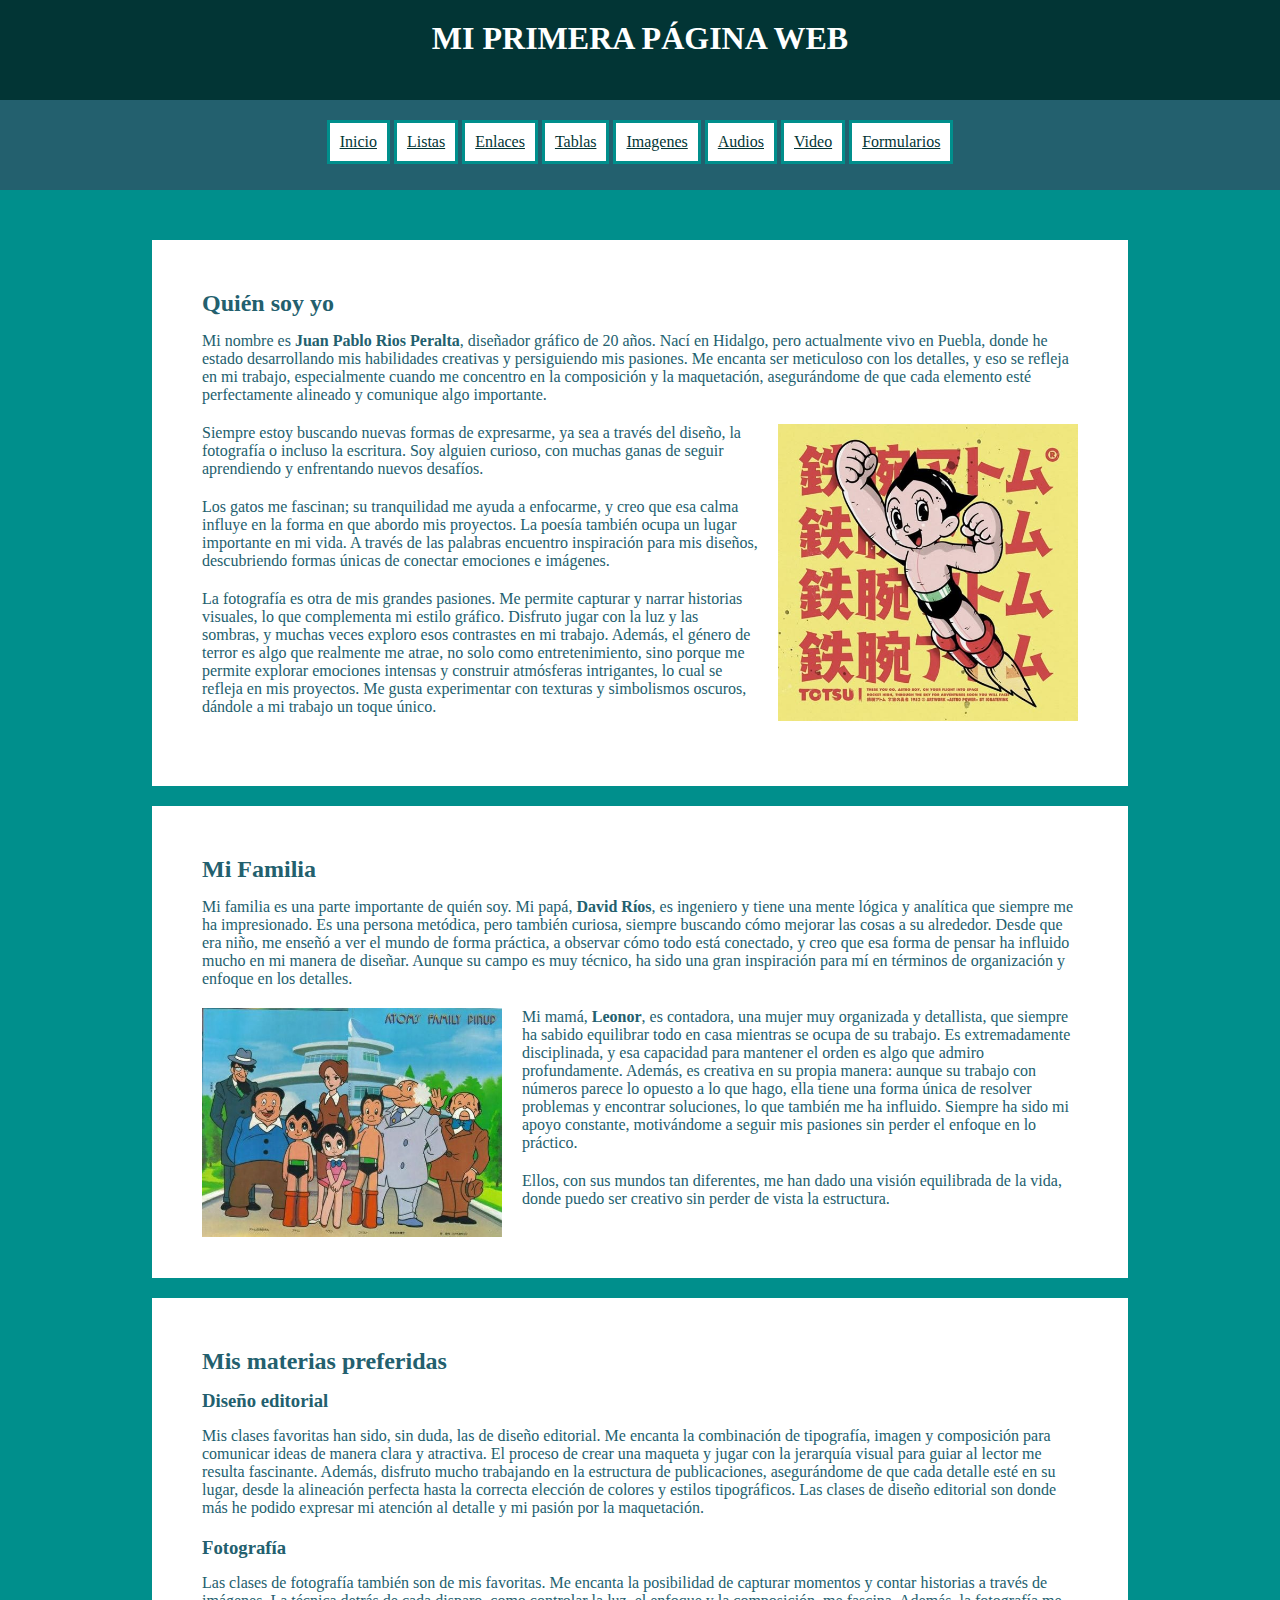
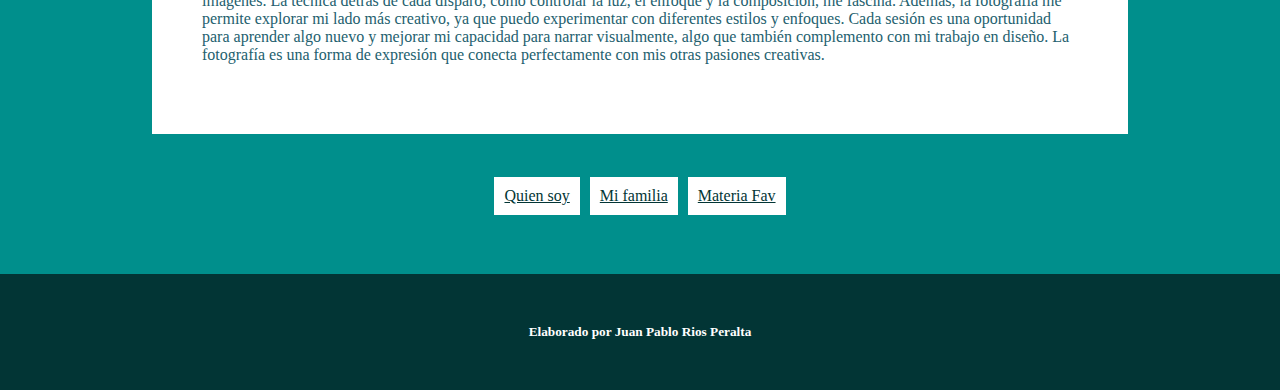
<file: index.html>
<html>
    <head>
        <title>Juan Pablo Rios Peralta UWU</title>
        <style type="text/css">
            * {
                padding: 0px;
                margin: 0px;
                box-sizing: border-box;
            }
            
            header, nav, main, footer {
                width: 100%;
                padding: 20px;
                margin-left: auto;
                margin-right: auto;
                font-family: "Sarabun";
            }
            
            header {
                height: 100px;
                background-color: #023535; /* Color oscuro */
                color: #ffffff /* Color claro para contraste */
            }
            
            nav {
                height: 90px;
                background-color: #23606E; /* Color principal */
                color: #023535;
                padding-bottom: 40px;
            }

            main {
                height: auto;
                padding: 30px;
                background-color: #008F8C; /* Color intermedio */
            }

            footer {
                width: 100%;
                height: auto;
                background-color: #023535; /* Color oscuro */
                color: #FFFFFF;
                padding: 50px;
            }

            section {
                width: 80%;
                background-color: #FFFFFF; /* Color claro */
                margin-bottom: 20px;
                margin-top: 20px;
                margin-left: auto;
                margin-right: auto;
                padding: 50px;
                height: auto; 
                color: #23606E;
            }
            
            header, nav, main, footer {
                width: 100%;
            }
                 
            h2, p, h3 {
                margin-bottom: 15px;
            }

            h1, h5 {
                text-align: center;
            }

            ul {
                list-style-type: none;
                text-align: center;
            }

            li {
                background-color: #FFFFFF; /* Fondo claro */
                color: #023535; /* Texto oscuro */
                margin-bottom: 10px;
                padding: 10px;
                text-align: center;
                border-width: 3px;
                border-color: #008F8C; /* Color para borde */
                border-style: solid;
                display: inline-block;
            }

            section a {
                color: #023535; /* Enlaces oscuros */
                font-weight: bold;
            }

            section a:visited {
                color: #008F8C; /* Color de enlace visitado */
            }

            section a:hover {
                color: #FFFFFF; /* Color al pasar el mouse */
            }

            nav ul li a {
                color: #023535; /* Enlaces de navegación */
            }

            nav ul li:hover {
                background-color: #015958; /* Fondo al pasar el mouse */
                color: #FFFFFF; /* Texto claro al pasar el mouse */
                 border-color: aliceblue;
            }

            nav ul li a:hover {
                color: #ffffff; /* Enlaces al pasar el mouse */
                font-weight: bold;
            }

            p {
                margin-bottom: 20px;
            }

            main nav {
                width: 600px;
                background-color: transparent;
            }
            
            
            #astro{
                width: 300px;
                float: right;
                margin-left: 20px; 
            }
            
            
            
            #familia{
                width: 300px;
                float: left;
                margin-right: 20px
            }
            
        </style>
    </head>
    <body>
        <header>
            <h1>MI PRIMERA PÁGINA WEB</h1>
        </header>
        <nav>
            <ul>
            <li><a href="../index.html">Inicio</a></li>
            <li><a href="../HTML/listas.html">Listas</a></li>
            <li><a href="../HTML/enlaces.html">Enlaces</a></li>
            <li><a href="../HTML/tablas.html">Tablas</a></li>
            <li><a href="../HTML/imagenes.html">Imagenes</a></li>
            <li><a href="../HTML/audios.html">Audios</a></li>
            <li><a href="../HTML/videos.html">Video</a></li>
            <li><a href="../HTML/formularios.html">Formularios</a></li>
            </ul>
        </nav>
        <main>
            <section>
                <h2 id="ll">Quién soy yo</h2>
                <p>
                    Mi nombre es <b>Juan Pablo Rios Peralta</b>, diseñador gráfico de 20 años. Nací en Hidalgo, pero actualmente vivo en Puebla, donde he estado desarrollando mis habilidades creativas y persiguiendo mis pasiones. Me encanta ser meticuloso con los detalles, y eso se refleja en mi trabajo, especialmente cuando me concentro en la composición y la maquetación, asegurándome de que cada elemento esté perfectamente alineado y comunique algo importante.
                </p>
                <img id="astro" src="imagenes/astro.jpg" alt="astro">
                <p>
                    Siempre estoy buscando nuevas formas de expresarme, ya sea a través del diseño, la fotografía o incluso la escritura. Soy alguien curioso, con muchas ganas de seguir aprendiendo y enfrentando nuevos desafíos.
                </p>
                <p>
                    Los gatos me fascinan; su tranquilidad me ayuda a enfocarme, y creo que esa calma influye en la forma en que abordo mis proyectos. La poesía también ocupa un lugar importante en mi vida. A través de las palabras encuentro inspiración para mis diseños, descubriendo formas únicas de conectar emociones e imágenes.
                </p>
                <p>
                    La fotografía es otra de mis grandes pasiones. Me permite capturar y narrar historias visuales, lo que complementa mi estilo gráfico. Disfruto jugar con la luz y las sombras, y muchas veces exploro esos contrastes en mi trabajo. Además, el género de terror es algo que realmente me atrae, no solo como entretenimiento, sino porque me permite explorar emociones intensas y construir atmósferas intrigantes, lo cual se refleja en mis proyectos. Me gusta experimentar con texturas y simbolismos oscuros, dándole a mi trabajo un toque único.
                </p>
            </section>
            <section>
                <h2 id="ll2">Mi Familia</h2>
                <p>
                    Mi familia es una parte importante de quién soy. Mi papá, <b>David Ríos</b>, es ingeniero y tiene una mente lógica y analítica que siempre me ha impresionado. Es una persona metódica, pero también curiosa, siempre buscando cómo mejorar las cosas a su alrededor. Desde que era niño, me enseñó a ver el mundo de forma práctica, a observar cómo todo está conectado, y creo que esa forma de pensar ha influido mucho en mi manera de diseñar. Aunque su campo es muy técnico, ha sido una gran inspiración para mí en términos de organización y enfoque en los detalles.
                </p>
                <img id="familia"src="../imagenes/familia.jpg" alt="familia">
                <p>
                    Mi mamá, <b>Leonor</b>, es contadora, una mujer muy organizada y detallista, que siempre ha sabido equilibrar todo en casa mientras se ocupa de su trabajo. Es extremadamente disciplinada, y esa capacidad para mantener el orden es algo que admiro profundamente. Además, es creativa en su propia manera: aunque su trabajo con números parece lo opuesto a lo que hago, ella tiene una forma única de resolver problemas y encontrar soluciones, lo que también me ha influido. Siempre ha sido mi apoyo constante, motivándome a seguir mis pasiones sin perder el enfoque en lo práctico.
                </p>
                
                <p>
                    Ellos, con sus mundos tan diferentes, me han dado una visión equilibrada de la vida, donde puedo ser creativo sin perder de vista la estructura.
                </p>
                
            </section>
            <section>
                <h2 id="ll3">Mis materias preferidas</h2>
                <h3>Diseño editorial</h3>
                <p>
                    Mis clases favoritas han sido, sin duda, las de diseño editorial. Me encanta la combinación de tipografía, imagen y composición para comunicar ideas de manera clara y atractiva. El proceso de crear una maqueta y jugar con la jerarquía visual para guiar al lector me resulta fascinante. Además, disfruto mucho trabajando en la estructura de publicaciones, asegurándome de que cada detalle esté en su lugar, desde la alineación perfecta hasta la correcta elección de colores y estilos tipográficos. Las clases de diseño editorial son donde más he podido expresar mi atención al detalle y mi pasión por la maquetación.
                </p>
                <h3>Fotografía</h3>
                <p>
                    Las clases de fotografía también son de mis favoritas. Me encanta la posibilidad de capturar momentos y contar historias a través de imágenes. La técnica detrás de cada disparo, como controlar la luz, el enfoque y la composición, me fascina. Además, la fotografía me permite explorar mi lado más creativo, ya que puedo experimentar con diferentes estilos y enfoques. Cada sesión es una oportunidad para aprender algo nuevo y mejorar mi capacidad para narrar visualmente, algo que también complemento con mi trabajo en diseño. La fotografía es una forma de expresión que conecta perfectamente con mis otras pasiones creativas.
                </p>
            </section>
            <nav>
                <ul>
                    <li><a href="#ll">Quien soy</a></li>
                    <li><a href="#ll2">Mi familia</a></li>
                    <li><a href="#ll3">Materia Fav</a></li>
                </ul>
            </nav>
        </main>
        <footer>
            <h5>Elaborado por Juan Pablo Rios Peralta</h5>
        </footer>
    </body>
</html>
</file>
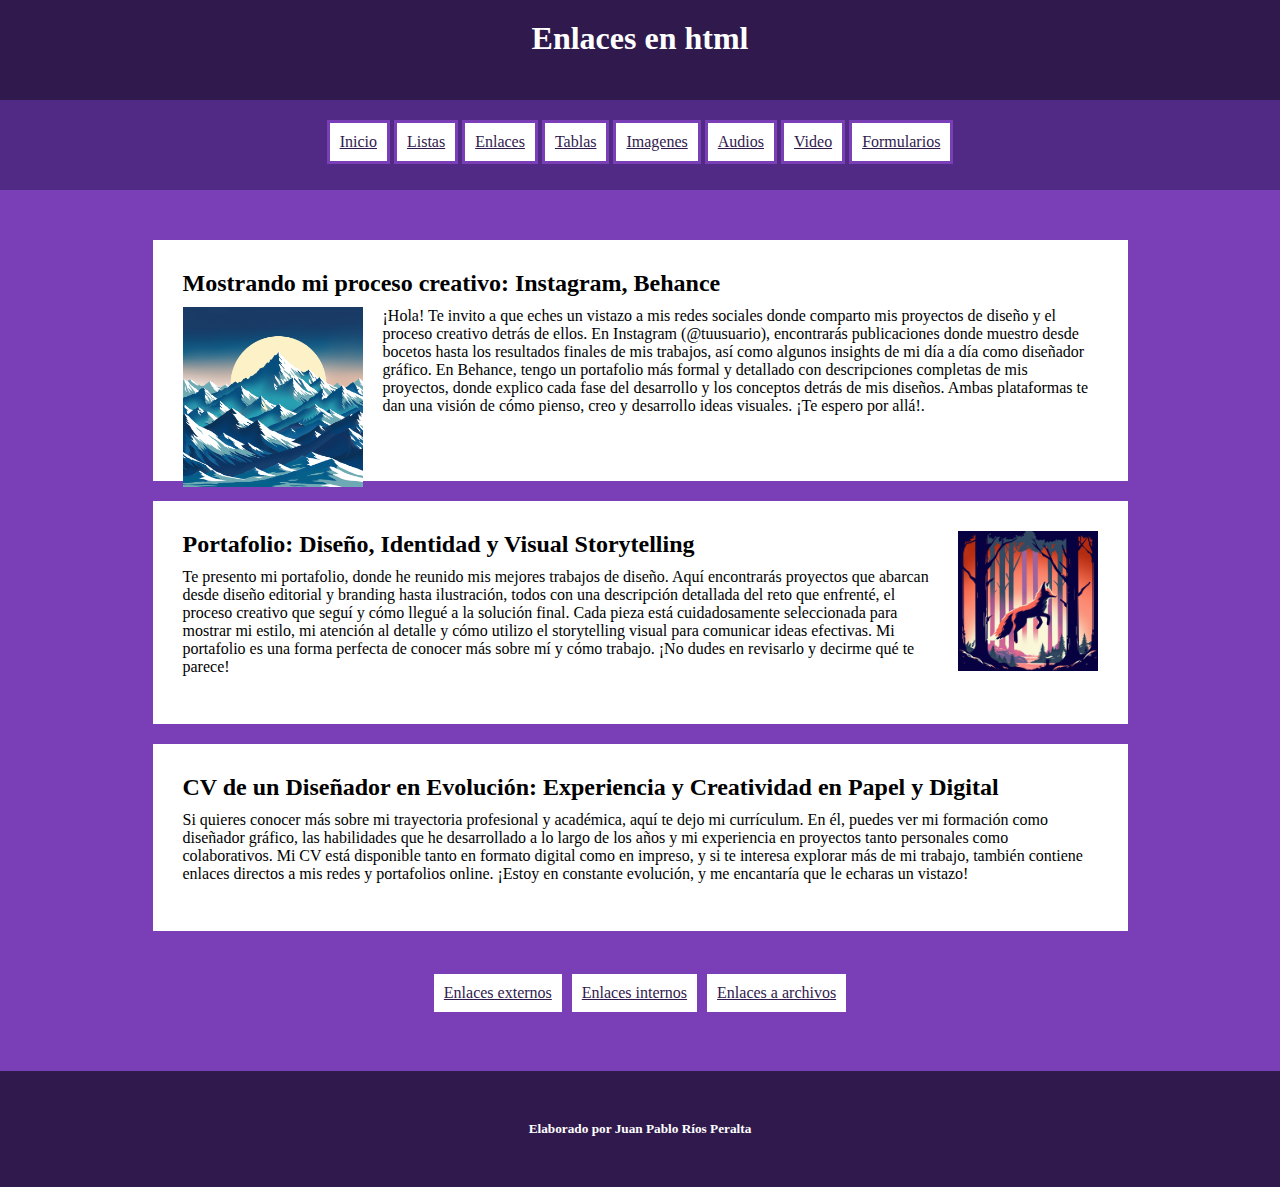
<file: HTML/enlaces.html>
<html>
    <head>
        <title>Enlaces en html</title>
        <style type="text/css">
            *{
                padding: 0px;
                margin: 0px;
            }
            
            
             header, nav, main, footer { 
                padding: 20px;
                margin-left: auto;
                margin-right: auto;
                font-family: "Sarabun";
            }

            header {
                height: 60px;
                background-color: #301A4D; /* Verde oscuro */
                color: #FFFFFF; /* Verde suave */
            }

            nav {
                background-color: #502A85; /* Verde claro */
                height: 30px;
                color: #FFFFFF; /* Verde grisáceo */
                padding-bottom: 40px;
            }

            main {
                background-color: #7A3EB7; /* Verde medio */
                height: auto;
                padding: 30px;
            }

            footer {
                height: auto;
                background-color: #301A4D; /* Verde oscuro */
                color: #FFFFFF; /* Verde suave */
                padding: 50px;
                text-align: center;
            }

            section {
                width: 75%;
                background-color: #FFFFFF; /* Verde claro */
                margin-bottom: 20px;
                margin-top: 20px;
                margin-left: auto;
                margin-right: auto;
                padding: 30px;
            }

            li {
                padding-left: 10px;
            }

            h2 {
                margin-bottom: 10px;
            }

            header, h6 {
                text-align: center;
            }

            dt, dd {
                padding: 10px;
            }

            dt {
                font-weight: bold;
            }

            nav ul {
                list-style-type: none;
                text-align: center;
            }

            nav ul li {
                background-color: #FFFFFF; /* Verde suave */
                color: #301A4D; /* Verde oscuro */
                margin-bottom: 10px;
                padding: 10px;
                text-align: center;
                border-width: 3px;
                border-color: #7A3EB7; /* Verde grisáceo */
                border-style: solid;
                display: inline-block;
            }

            section a {
                color: #FFFFFF; /* Verde medio */
                font-weight: bold;
            }

            section a:visited {
                color: #301A4D; /* Verde claro */
                                border-color: aqua;

            }

            section a:hover {
                color: #FFFFFF; /* Verde grisáceo */
            }

            nav ul li a {
                color: #301A4D; /* Verde oscuro */
            }

            nav ul li:hover {
                background-color: #301A4D; /* Verde claro */
                color: #301A4D; /* Verde suave */
                width: 90px;
                border-color: aliceblue
            }
            

            nav ul li a:hover {
                color: #7A3EB7; /* Verde medio */
                font-weight: bold;
            }

            main nav {
                width: 600px;
                color: #E9C5E0; /* Verde suave */
                background-color: transparent;
            }
            
            
            #luna{
                    width: 180px;
                    float: left;
                    margin-right: 20px;
            }
            
            #fondo{
                    width: 140px;
                    float: right;
                    margin-left: 20px;
            }
        </style>
    </head>
    <body>
        <header>
            <h1>Enlaces en html</h1>
        </header>
    
        <nav>
            <ul>
                <li><a href="../index.html">Inicio</a> </li>
                <li><a href="listas.html">Listas</a></li>
                <li><a href="enlaces.html">Enlaces</a> </li>
                <li><a href="tablas.html">Tablas</a></li>
                <li><a href="imagenes.html">Imagenes</a></li>
                <li><a href="../HTML/audios.html">Audios</a></li>
                <li><a href="../HTML/videos.html">Video</a></li>
                <li><a href="../HTML/formularios.html">Formularios</a></li>
            </ul>
        </nav>
    
        <main>
            <section>
                <h2 id="enlace externo">Mostrando mi proceso creativo: Instagram, Behance</h2>
                                <img id="luna" src="../imagenes/luna.jpg" alt="luna">

                    <p> ¡Hola! Te invito a que eches un vistazo a mis redes sociales donde comparto mis proyectos de diseño y el proceso creativo detrás de ellos. En Instagram (@tuusuario), encontrarás publicaciones donde muestro desde bocetos hasta los resultados finales de mis trabajos, así como algunos insights de mi día a día como diseñador gráfico. En Behance, tengo un portafolio más formal y detallado con descripciones completas de mis proyectos, donde explico cada fase del desarrollo y los conceptos detrás de mis diseños. Ambas plataformas te dan una visión de cómo pienso, creo y desarrollo ideas visuales. ¡Te espero por allá!.</p>
                        
                        <p><a href="https://www.instagram.com/hello.paulus/">PAULUS INSTAGRAM</a></p>
                        <p><a href="https://www.behance.net/pabloros7">PAULUS BEHANCE</a></p>

            </section>
            
            <section>
                                        <img id="fondo" src="../imagenes/zorre.jpg" alt="fondo">

            <h2 id="enlace interno">Portafolio: Diseño, Identidad y Visual Storytelling</h2>
                    <p> Te presento mi portafolio, donde he reunido mis mejores trabajos de diseño. Aquí encontrarás proyectos que abarcan desde diseño editorial y branding hasta ilustración, todos con una descripción detallada del reto que enfrenté, el proceso creativo que seguí y cómo llegué a la solución final. Cada pieza está cuidadosamente seleccionada para mostrar mi estilo, mi atención al detalle y cómo utilizo el storytelling visual para comunicar ideas efectivas. Mi portafolio es una forma perfecta de conocer más sobre mí y cómo trabajo. ¡No dudes en revisarlo y decirme qué te parece!
                   <p> <a href="../PDF/E5GD1%20-%20R%C3%ADos%20Peralta%20Juan%20Pablo_compressed.pdf">MI PORTAFOLIO</a></p>
            
            </section>
            
            <section>
            <h2 id="enlace archivo">CV de un Diseñador en Evolución: Experiencia y Creatividad en Papel y Digital</h2>
                    <p> Si quieres conocer más sobre mi trayectoria profesional y académica, aquí te dejo mi currículum. En él, puedes ver mi formación como diseñador gráfico, las habilidades que he desarrollado a lo largo de los años y mi experiencia en proyectos tanto personales como colaborativos. Mi CV está disponible tanto en formato digital como en impreso, y si te interesa explorar más de mi trabajo, también contiene enlaces directos a mis redes y portafolios online. ¡Estoy en constante evolución, y me encantaría que le echaras un vistazo!</p>
                        
                    <p><a href="../PDF/CV.pdf" target="_blank">CV JUAN PABLO</a></p>
            </section>
            
            <nav>
                <ul>
                    <li><a href="#enlace externo">Enlaces externos</a></li>    
                    <li><a href="#enlace interno">Enlaces internos</a></li>
                    <li><a href="#enlace archivo">Enlaces a archivos</a></li>
                </ul>
            </nav>
        
        </main>
    
        <footer>
            <h5>Elaborado por Juan Pablo Ríos Peralta</h5>
        </footer>
        
    </body>

</html>
</file>
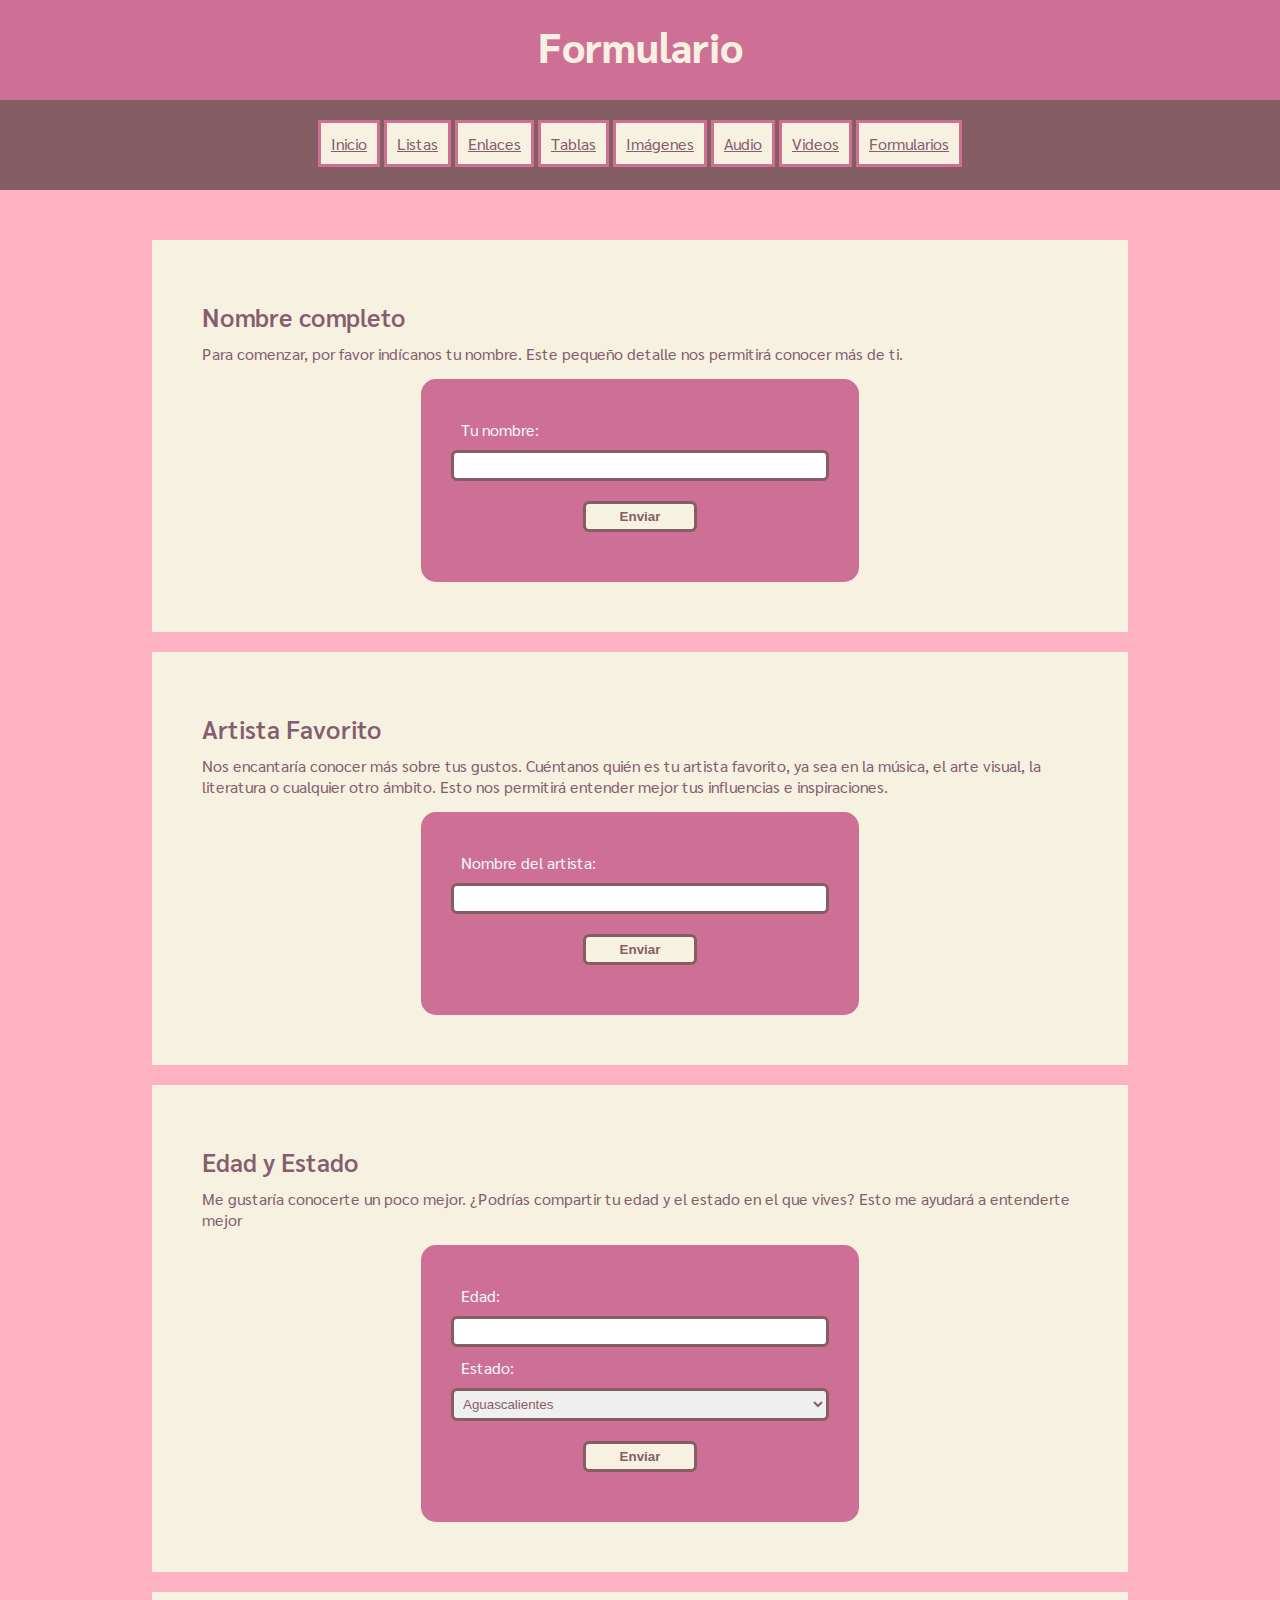
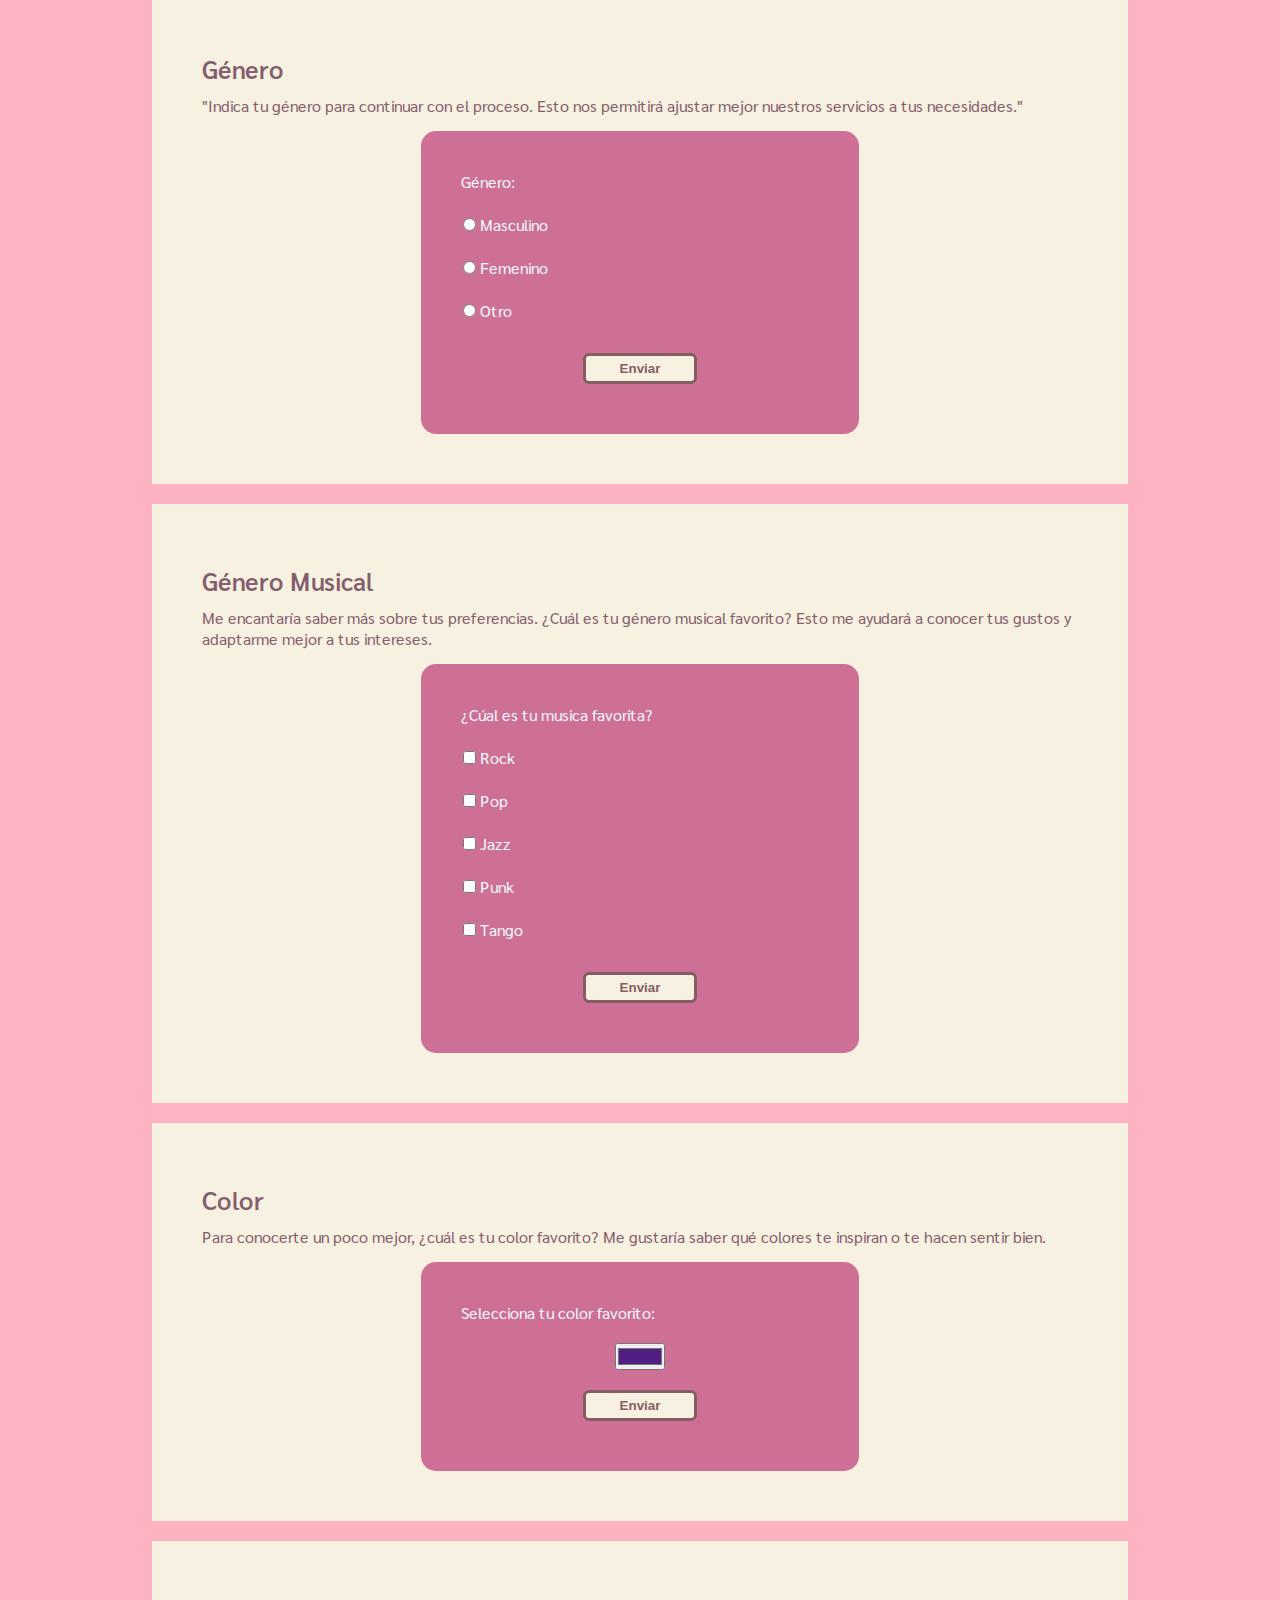
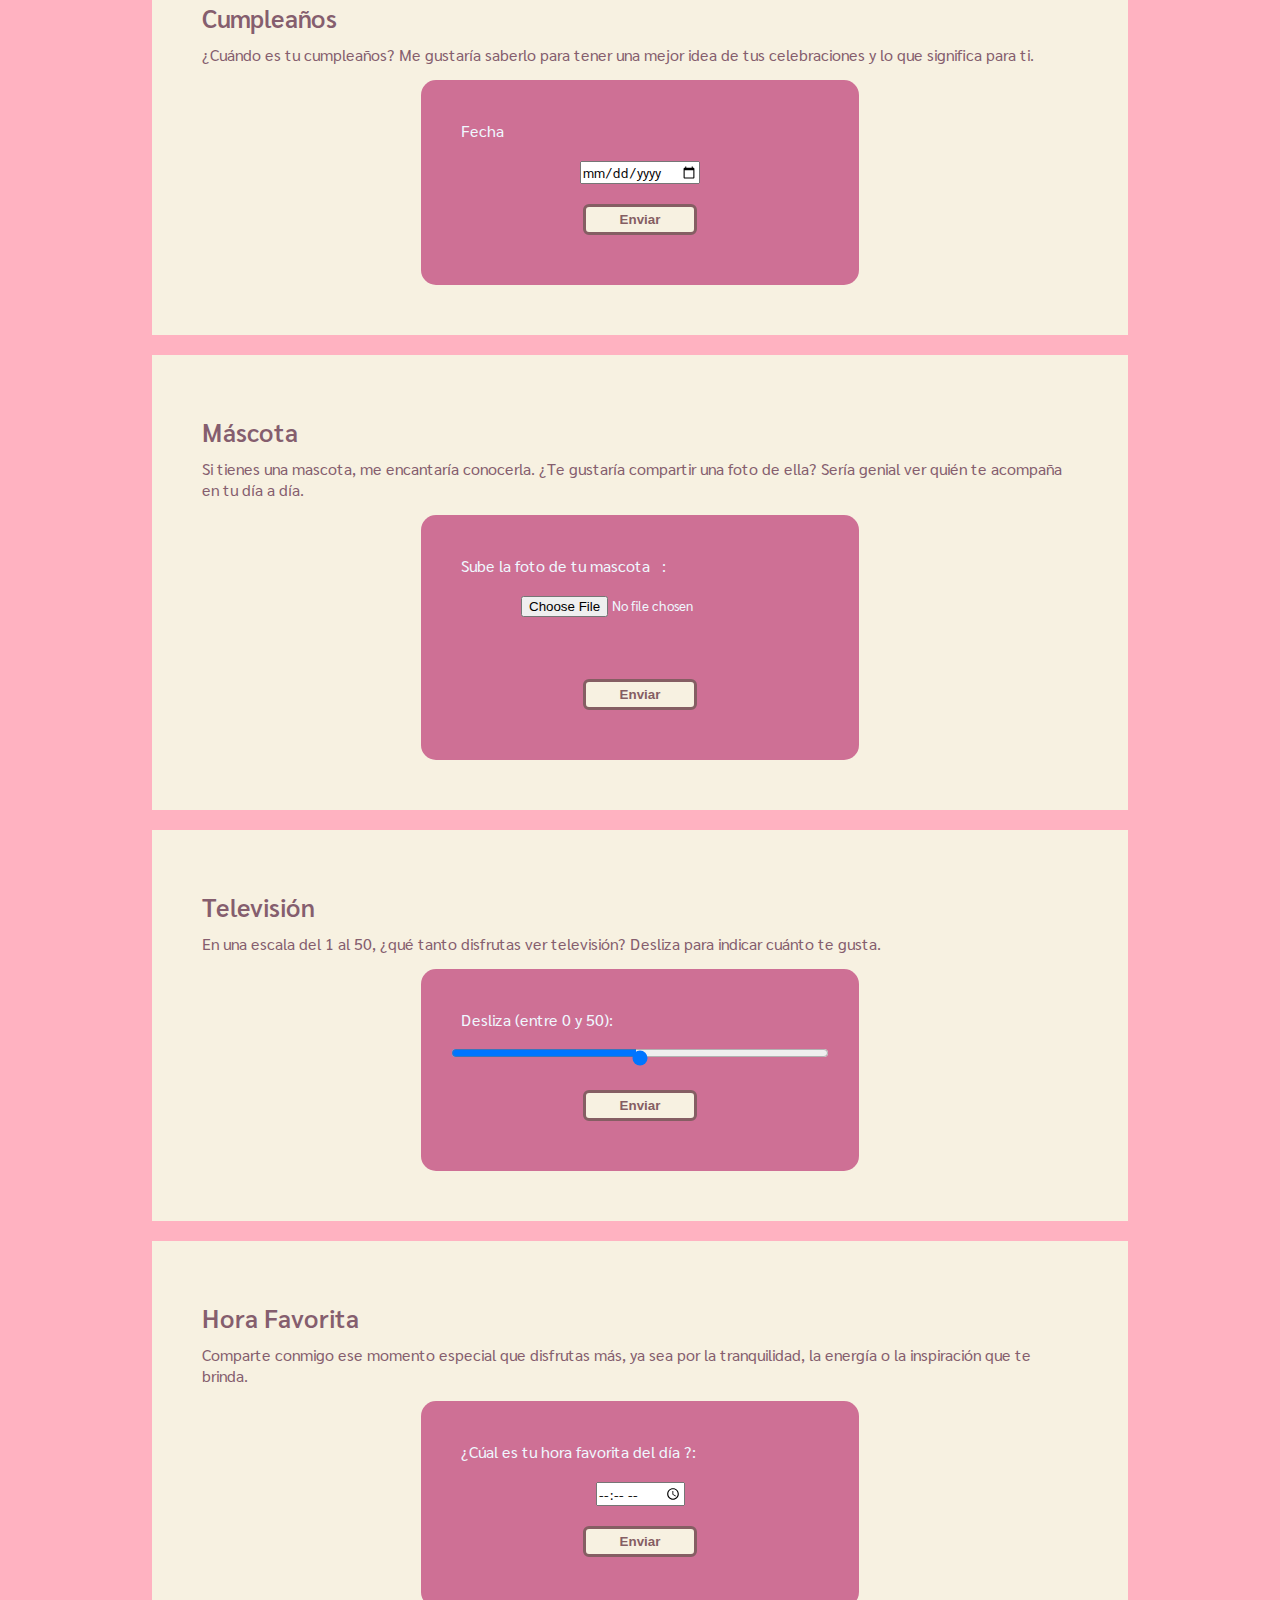
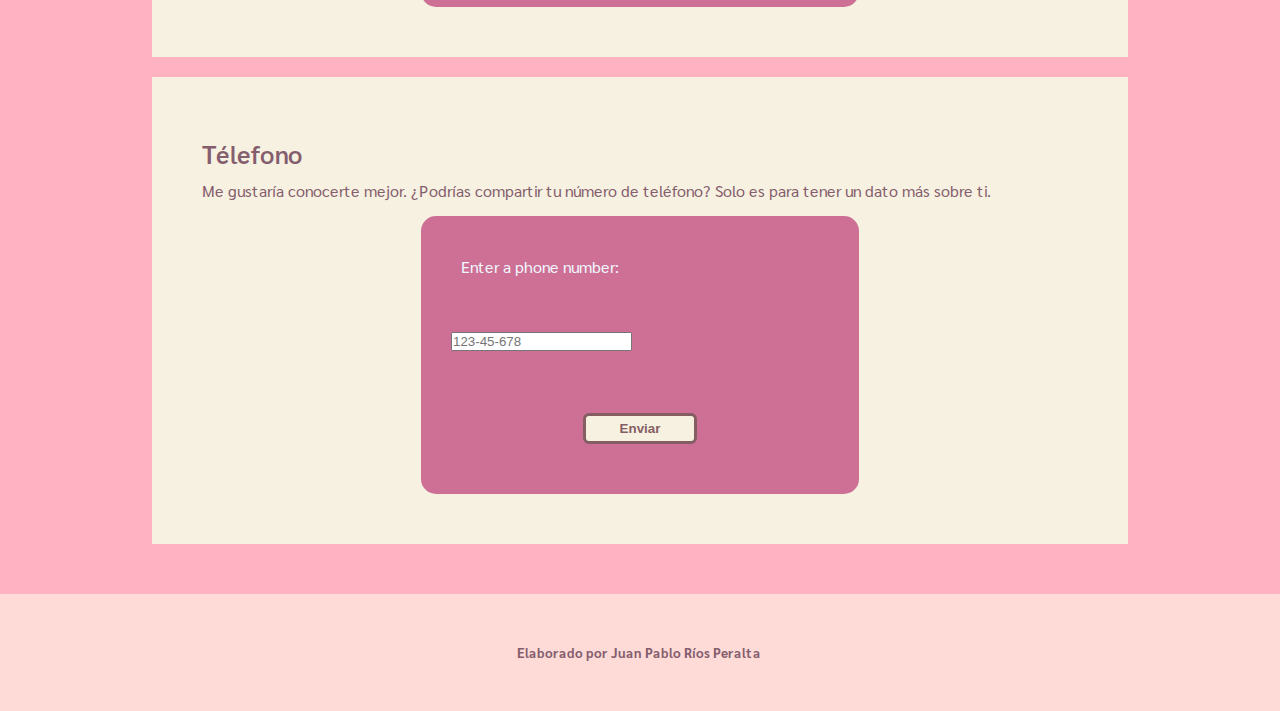
<file: HTML/formularios.html>
<!doctype html>
<html>
<head>
	<meta charset="utf-8">
	<title>Documento sin título</title>
<link href="../css/stylepage.css" rel="stylesheet" type="text/css">
	<style type="text/css">
		
		form{
			width: 50%;
			height: auto;
			padding: 30px;
			background-color: #CE7095;
			color: aliceblue;
			margin: 0 auto;
			border-radius: 15px;
		}
		
		label{
			padding bottom: 10px;
			padding-top: 10px;
			padding-bottom: 10px;
	
		}
		
		label,imput{
			display:block;
			margin-left: 10px;
			
		}
		
		input[type=text],input[type=password]{
			width: 100%;
			color:  #855e63;
			padding: 5px;
			border:3px solid #855e63;
			border-radius: 6px;
		}
		
		input[type=submit]{
			width: 30%;
			background-color: #F7F1E1;
			padding: 5px;
			margin: 20px auto;
			display: block;
			border:3px solid #855e63;
			border-radius: 6px;
			color: #855e63;
			font-weight: bolder
		}
		
		input[type=text]:focus, input[type=password]:focus, input[type=number]:focus{
			background-color: #FFB2C1;
			border: 3px solid #FFB2C1;
		}
		
		input[type=number]{
			width: 100%;
			color:  #855e63;
			padding: 5px;
			border:3px solid #855e63;
			border-radius: 6px;
		}
		
		select{
			width: 100%;
			color:  #855e63;
			padding: 5px;
			border:3px solid #855e63;
			border-radius: 6px;
		}
		
		input[type=color], input[type=date], input[type=file], input[type=time], input [type=tel]{
			margin-top: 10px;
			display:block;
			margin-left: auto;
			margin-right: auto;
			font-family: "Sarabun"			
		}
		
		label for="musica"{
			padding-top: 10px;
		}
		
		input[type=range]{
			padding-top: 10px;
			width: 100%;
		}
	
	</style>
</head>

<body>
<header>
		<h1>Formulario</h1>
</header>
		<nav>
		  <ul>
				<li><a href="../index.html">Inicio</a></li>
				<li><a href="listas.html">Listas</a></li>
				<li><a href="enlaces.html">Enlaces</a></li>
				<li><a href="tablas.html">Tablas</a></li>
				<li><a href="imagenes.html">Imágenes</a></li>
				<li><a href="audios.html">Audio</a></li>
				<li><a href="videos.html">Videos</a></li>
				<li><a href="formularios.html">Formularios</a></li>
		  	</ul>
		</nav>
	
<main>
  <section>
    <h2>Nombre completo&nbsp;</h2>
    <p>Para comenzar, por favor indícanos tu nombre. Este pequeño detalle nos permitirá conocer más de ti.</p>
	  <form action="" method="get">
		  <label id="">Tu nombre:</label>
		  <input type="text" id="nombre" name="nombre">
		  <input type="submit" value="Enviar">
	  </form>
  </section>
	
	<section>
    <h2>Artista Favorito&nbsp;</h2>
    <p>Nos encantaría conocer más sobre tus gustos. Cuéntanos quién es tu artista favorito, ya sea en la música, el arte visual, la literatura o cualquier otro ámbito. Esto nos permitirá entender mejor tus influencias e inspiraciones.&nbsp;</p>
	  <form action="" method="get">
		  <label id="">Nombre del artista:</label>
		  <input type="text" id="nombre" name="nombre">
		  <input type="submit" value="Enviar">
	  </form>
  </section>
	
  <section>
    <h2>Edad y Estado&nbsp;</h2>
    <p>Me gustaría conocerte un poco mejor. ¿Podrías compartir tu edad y el estado en el que vives? Esto me ayudará a entenderte mejor&nbsp;</p>
    
	  <form id="form1" name="form1" method="post">
      <label for="edad">Edad:</label>
      <input type="number" name="edad" id="edad" min="15" max="90">
      <label for="select">Estado:</label>
      <select name="select" id="estado">
		  <option value="Aguascalientes">Aguascalientes</option>
		  <option value="Colima">Colima</option>
		  <option value="Campeche">Campeche</option>
		  <option value="Durango">Durango</option>
		  <option value="Hidalgo">Hidalgo</option>
		  <option value="Chiapas">Chiapas</option>
      </select>
	    <input type="submit" value="Enviar">
    </form> 
  </section>
	
  <section>
    <h2>Género&nbsp;</h2>
    <p>"Indica tu género para continuar con el proceso. Esto nos permitirá ajustar mejor nuestros servicios a tus necesidades."&nbsp;</p>
    <form id="form2" name="form2" method="post">
      <label for="Género">Género:</label>
		<table width="200">
        <tr>
          <td><label>
            <input type="radio" name="G&eacute;nero" value="Mas" id="Geacutenero_0">
            Masculino</label></td>
        </tr>
        <tr>
          <td><label>
            <input type="radio" name="G&eacute;nero" value="Fem" id="Geacutenero_1">
            Femenino</label></td>
        </tr>
        <tr>
          <td><label>
            <input type="radio" name="G&eacute;nero" value="Otro" id="Geacutenero_2">
            Otro</label></td>
        </tr>
		</table>
		<input type="submit" value="Enviar">
    </form>
  </section>
	
	<section>
    <h2>Género Musical&nbsp;</h2>
    <p>Me encantaría saber más sobre tus preferencias. ¿Cuál es tu género musical favorito? Esto me ayudará a conocer tus gustos y adaptarme mejor a tus intereses.&nbsp;</p>
    <form id="form2" name="form2" method="post">
		<label for="musica">¿Cúal es tu musica favorita?</label>
	  <table width="200">
		  <tr>
		    <td><label>
		      <input type="checkbox" name="CheckboxGroup1" value="rock" id="CheckboxGroup1_0">
		      Rock</label></td>
	      </tr>
		  <tr>
		    <td><label>
		      <input type="checkbox" name="CheckboxGroup1" value="pop" id="CheckboxGroup1_1">
		      Pop</label></td>
	      </tr>
		  <tr>
		    <td><label>
		      <input type="checkbox" name="CheckboxGroup1" value="jazz" id="CheckboxGroup1_2">
		      Jazz</label></td>
	      </tr>
		  <tr>
		    <td><label>
		      <input type="checkbox" name="CheckboxGroup1" value="punk" id="CheckboxGroup1_3">
		      Punk</label></td>
	      </tr>
		  <tr>
		    <td><label>
		      <input type="checkbox" name="CheckboxGroup1" value="tango" id="CheckboxGroup1_4">
		      Tango</label></td>
	      </tr>
	  </table>
		<input type="submit" value="Enviar">
    </form>
  </section>
	
	
  <section>
    <h2>Color&nbsp;</h2>
    <p>Para conocerte un poco mejor, ¿cuál es tu color favorito? Me gustaría saber qué colores te inspiran o te hacen sentir bien.&nbsp;</p>

<form action="/action_page.php">
  <label for="favcolor">Selecciona tu color favorito:</label>
  	<input type="color" id="favcolor" name="favcolor" value="#511F82">
	<input type="submit" value="Enviar">
</form>
	  
  </section>
	
	<section>
		<h2>Cumpleaños &nbsp;</h2>
    <p>¿Cuándo es tu cumpleaños? Me gustaría saberlo para tener una mejor idea de tus celebraciones y lo que significa para ti.&nbsp;</p>
			<form action="/action_page.php">
		  <label for="birthday">Fecha</label>
		  <input type="date" id="birthday" name="birthday">
		  <input type="submit" value="Enviar">

			</form>	
	</section>
	
	<section>
		<h2>Máscota&nbsp;</h2>
    <p>Si tienes una mascota, me encantaría conocerla. ¿Te gustaría compartir una foto de ella? Sería genial ver quién te acompaña en tu día a día.&nbsp;</p>
<form action="/action_page.php">
  <label for="myfile">Sube la foto de tu mascota&nbsp; &nbsp;:</label>
  <input type="file" id="archivo" name="archivo"><br><br>
  <input type="submit" value="Enviar">

</form>
	</section>
	
	<section>
		<h2>Televisión&nbsp;</h2>
    <p>En una escala del 1 al 50, ¿qué tanto disfrutas ver televisión? Desliza para indicar cuánto te gusta.&nbsp;</p>
	<form action="/action_page.php" method="get">
  <label for="vol">Desliza (entre 0 y 50):</label>
  <input type="range" id="vol" name="vol" min="0" max="50">
  	<input type="submit" value="Enviar">
</form>  
	</section>
	  
	<section>
		<h2>Hora Favorita&nbsp;</h2>
    <p>Comparte conmigo ese momento especial que disfrutas más, ya sea por la tranquilidad, la energía o la inspiración que te brinda.&nbsp;</p>
	<form action="/action_page.php">
  <label for="appt">¿Cúal es tu hora favorita del día ?:</label>
  <input type="time" id="appt" name="appt">
 <input type="submit" value="Enviar">
	</form>	  
	</section>
	
	<section>
		<h2>Télefono&nbsp;</h2>
    <p>Me gustaría conocerte mejor. ¿Podrías compartir tu número de teléfono? Solo es para tener un dato más sobre ti.&nbsp;</p>
		<form action="/action_page.php">
	  <label for="phone">Enter a phone number:</label><br><br>
	  <input type="tel" id="phone" name="phone" placeholder="123-45-678" pattern="[0-9]{3}-[0-9]{2}-[0-9]{3}" required><br>
	  <br><br>
	  <input type="submit" value="Enviar">
</form>
	</section>

	  </main>
<footer>
  <h5>Elaborado por Juan Pablo Ríos Peralta&nbsp;</h5>
</footer>
</body>
</html>
</file>
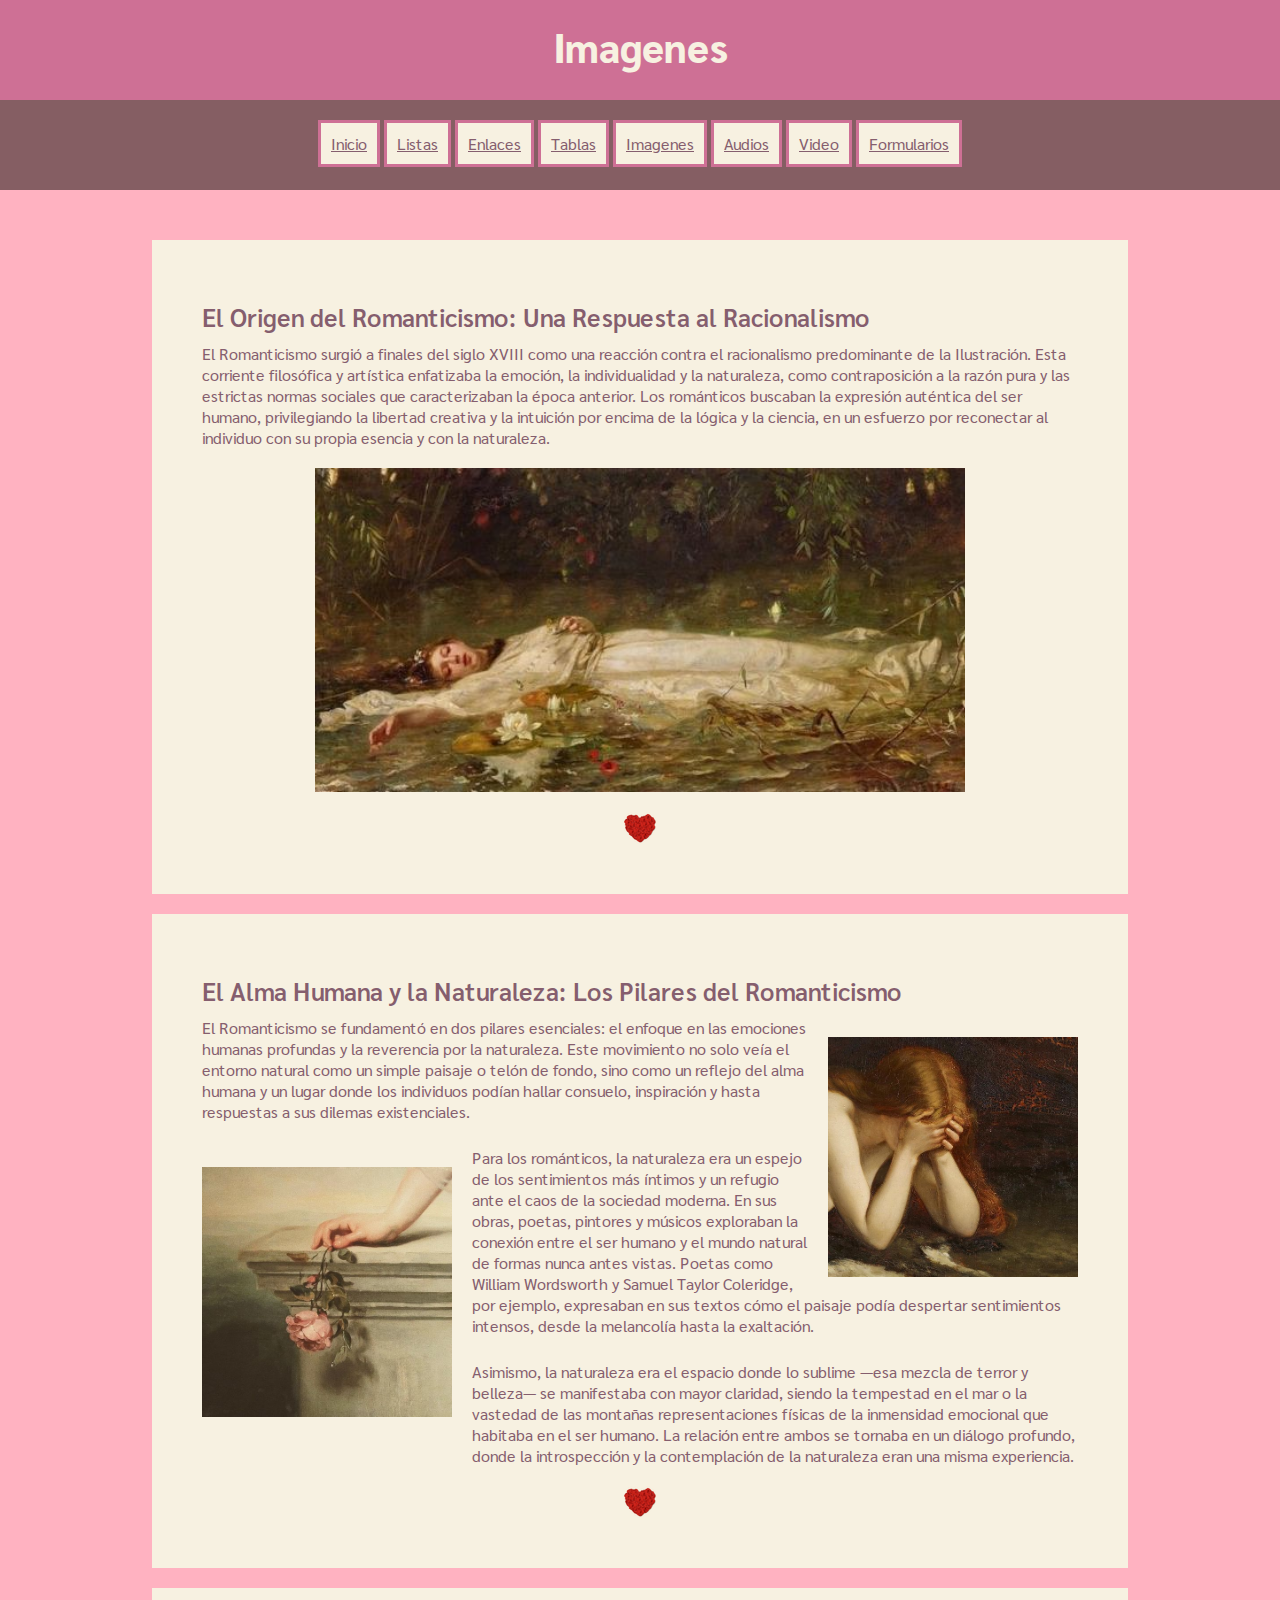
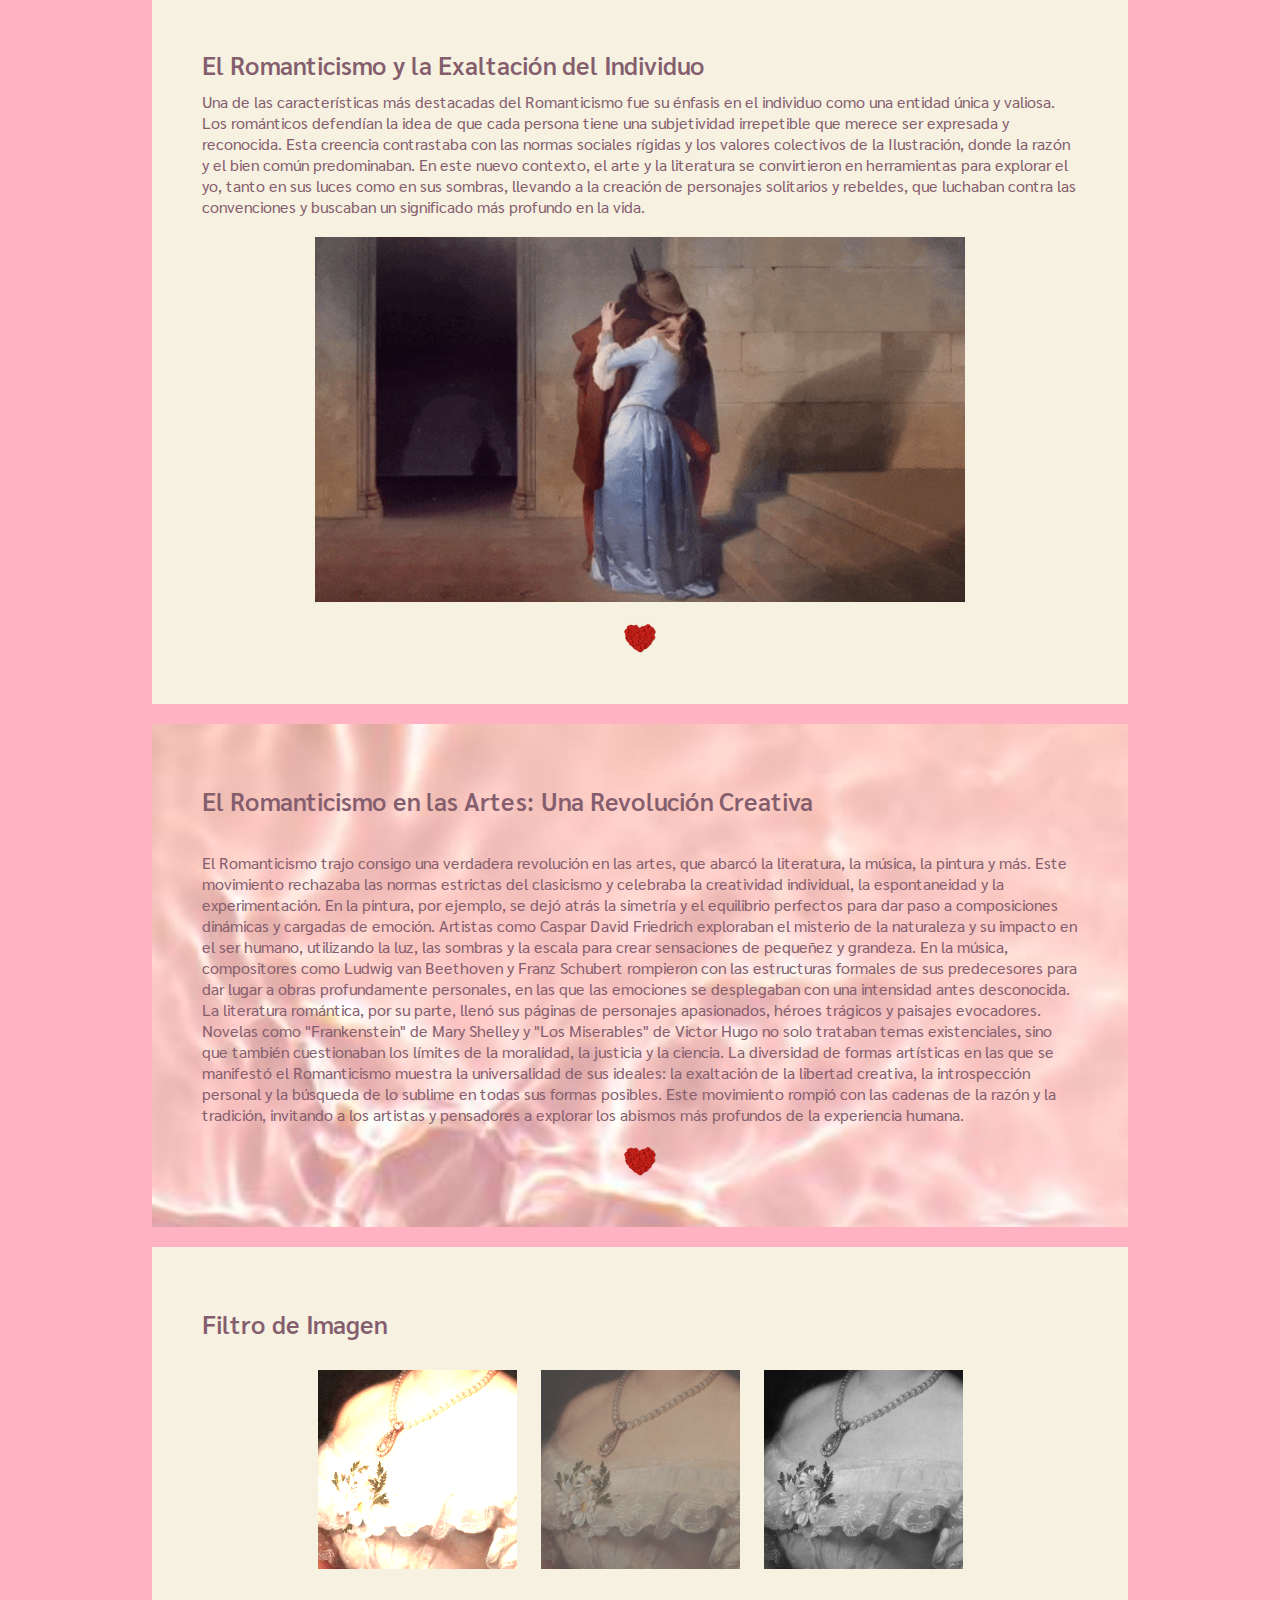
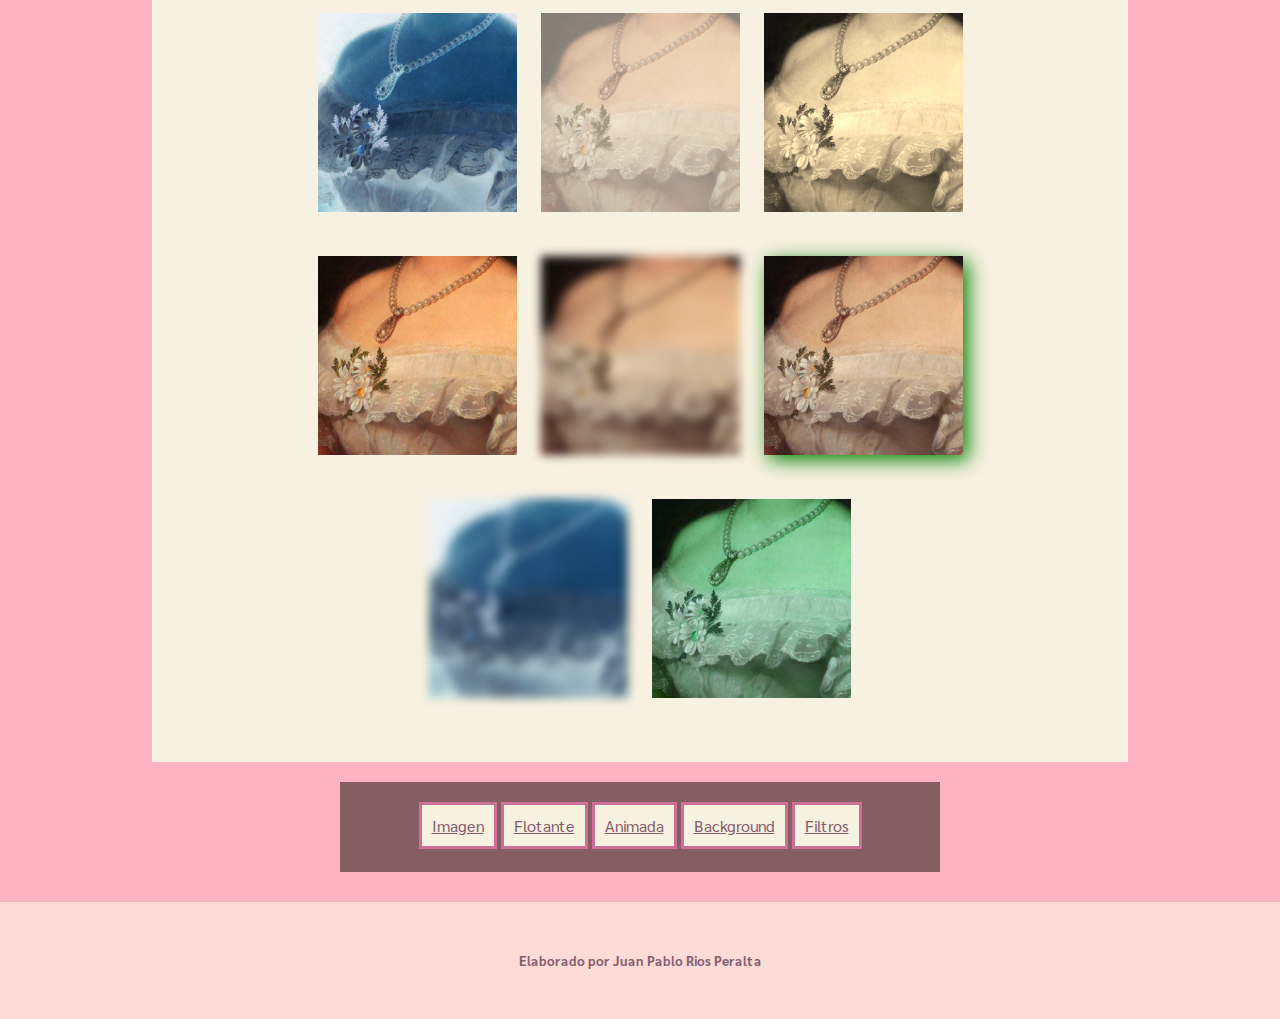
<file: HTML/imagenes.html>
<html>
    <head>
        <title>Imagenes en HTML</title>
        <link rel="stylesheet" href="../css/stylepage.css">
              </head>
    <body>
        <header><h1>Imagenes</h1></header>
    <nav>
        <ul>
                <li><a href="../index.html">Inicio</a></li>
                <li><a href="listas.html">Listas</a></li>
                <li><a href="enlaces.html">Enlaces</a></li>
                <li><a href="tablas.html">Tablas</a></li>
                <li><a href="imagenes.html">Imagenes</a></li>
                <li><a href="audios.html">Audios</a></li>
                <li><a href="../HTML/videos.html">Video</a></li>
                <li><a href="../HTML/formularios.html">Formularios</a></li>
        </ul>
    </nav>
    <main>
        <section>
        <h2 id="Seccion 1">El Origen del Romanticismo: Una Respuesta al Racionalismo</h2>
        <p>El Romanticismo surgió a finales del siglo XVIII como una reacción contra el racionalismo predominante de la Ilustración. Esta corriente filosófica y artística enfatizaba la emoción, la individualidad y la naturaleza, como contraposición a la razón pura y las estrictas normas sociales que caracterizaban la época anterior. Los románticos buscaban la expresión auténtica del ser humano, privilegiando la libertad creativa y la intuición por encima de la lógica y la ciencia, en un esfuerzo por reconectar al individuo con su propia esencia y con la naturaleza.</p>
            <img src="../imagenes/lady.jpg" alt="Nubes">
            <a href="#menu_interno"><img id="icono" src="../imagenes/ico/Imagen%205.ico" alt="Enlace de icono"></a>

        </section>
        <section>
        <h2 id="Seccion 2">El Alma Humana y la Naturaleza: Los Pilares del Romanticismo</h2>
            <p><img id="Imagen2"src="../imagenes/amor.jpg" alt="Vogue"> El Romanticismo se fundamentó en dos pilares esenciales: el enfoque en las emociones humanas profundas y la reverencia por la naturaleza. Este movimiento no solo veía el entorno natural como un simple paisaje o telón de fondo, sino como un reflejo del alma humana y un lugar donde los individuos podían hallar consuelo, inspiración y hasta respuestas a sus dilemas existenciales. </p>
            <p><img id="Imagen3" src="../imagenes/romance.jpg" alt="Flores">Para los románticos, la naturaleza era un espejo de los sentimientos más íntimos y un refugio ante el caos de la sociedad moderna. En sus obras, poetas, pintores y músicos exploraban la conexión entre el ser humano y el mundo natural de formas nunca antes vistas. Poetas como William Wordsworth y Samuel Taylor Coleridge, por ejemplo, expresaban en sus textos cómo el paisaje podía despertar sentimientos intensos, desde la melancolía hasta la exaltación.</p>
            <p>Asimismo, la naturaleza era el espacio donde lo sublime —esa mezcla de terror y belleza— se manifestaba con mayor claridad, siendo la tempestad en el mar o la vastedad de las montañas representaciones físicas de la inmensidad emocional que habitaba en el ser humano. La relación entre ambos se tornaba en un diálogo profundo, donde la introspección y la contemplación de la naturaleza eran una misma experiencia.</p>
           
             <a href="#menu_interno"><img id="icono" src="../imagenes/ico/Imagen%205.ico" alt="Enlace de icono"></a>

        </section>
        
        <section>
        <h2 id="Seccion 3">El Romanticismo y la Exaltación del Individuo</h2>
            <p>Una de las características más destacadas del Romanticismo fue su énfasis en el individuo como una entidad única y valiosa. Los románticos defendían la idea de que cada persona tiene una subjetividad irrepetible que merece ser expresada y reconocida. Esta creencia contrastaba con las normas sociales rígidas y los valores colectivos de la Ilustración, donde la razón y el bien común predominaban. En este nuevo contexto, el arte y la literatura se convirtieron en herramientas para explorar el yo, tanto en sus luces como en sus sombras, llevando a la creación de personajes solitarios y rebeldes, que luchaban contra las convenciones y buscaban un significado más profundo en la vida.</p>
            <img src="../imagenes/dani.gif" alt="Amor">
            <a href="#menu_interno"><img id="icono" src="../imagenes/ico/Imagen%205.ico" alt="Enlace de icono"></a>
            
        </section>
        <section id="bg">
            <h2> El Romanticismo en las Artes: Una Revolución Creativa</h2>
            <p></p>
            <p>El Romanticismo trajo consigo una verdadera revolución en las artes, que abarcó la literatura, la música, la pintura y más. Este movimiento rechazaba las normas estrictas del clasicismo y celebraba la creatividad individual, la espontaneidad y la experimentación. En la pintura, por ejemplo, se dejó atrás la simetría y el equilibrio perfectos para dar paso a composiciones dinámicas y cargadas de emoción. Artistas como Caspar David Friedrich exploraban el misterio de la naturaleza y su impacto en el ser humano, utilizando la luz, las sombras y la escala para crear sensaciones de pequeñez y grandeza. En la música, compositores como Ludwig van Beethoven y Franz Schubert rompieron con las estructuras formales de sus predecesores para dar lugar a obras profundamente personales, en las que las emociones se desplegaban con una intensidad antes desconocida. La literatura romántica, por su parte, llenó sus páginas de personajes apasionados, héroes trágicos y paisajes evocadores. Novelas como "Frankenstein" de Mary Shelley y "Los Miserables" de Victor Hugo no solo trataban temas existenciales, sino que también cuestionaban los límites de la moralidad, la justicia y la ciencia. La diversidad de formas artísticas en las que se manifestó el Romanticismo muestra la universalidad de sus ideales: la exaltación de la libertad creativa, la introspección personal y la búsqueda de lo sublime en todas sus formas posibles. Este movimiento rompió con las cadenas de la razón y la tradición, invitando a los artistas y pensadores a explorar los abismos más profundos de la experiencia humana.</p>
            <a href="#menu_interno"><img id="icono" src="../imagenes/ico/Imagen%205.ico" alt="Enlace de icono"></a>
        </section>
        
        <section id="filtrosdeimagen">
        <h2>Filtro de Imagen</h2>
            <img id="img1" src="../imagenes/fondo1.jpg" alt="Gato">
            <img id="img2" src="../imagenes/fondo1.jpg" alt="Gato">
            <img id="img3" src="../imagenes/fondo1.jpg" alt="Gato">
            <img id="img4" src="../imagenes/fondo1.jpg" alt="Gato">
            <img id="img5" src="../imagenes/fondo1.jpg" alt="Gato">
            <img id="img6" src="../imagenes/fondo1.jpg" alt="Gato">
            <img id="img7" src="../imagenes/fondo1.jpg" alt="Gato">
            <img id="img8" src="../imagenes/fondo1.jpg" alt="Gato">
            <img id="img9" src="../imagenes/fondo1.jpg" alt="Gato">
            <img id="img10" src="../imagenes/fondo1.jpg" alt="Gato">
            <img id="img11" src="../imagenes/fondo1.jpg" alt="Gato">
        </section>
        
        <nav id="menu_interno">
            <ul>
                <li><a href="#Seccion 1">Imagen</a></li>
                <li><a href="#Seccion 2">Flotante</a></li>
                <li><a href="#Seccion 3">Animada</a></li>
                <li><a href="#bg">Background</a></li>
                <li><a href="#filtrosdeimagen">Filtros</a></li>
            </ul>
        </nav>
    </main>
    <footer>
        <h5>Elaborado por Juan Pablo Rios Peralta</h5>
    </footer>
    </body>
</html>
</file>
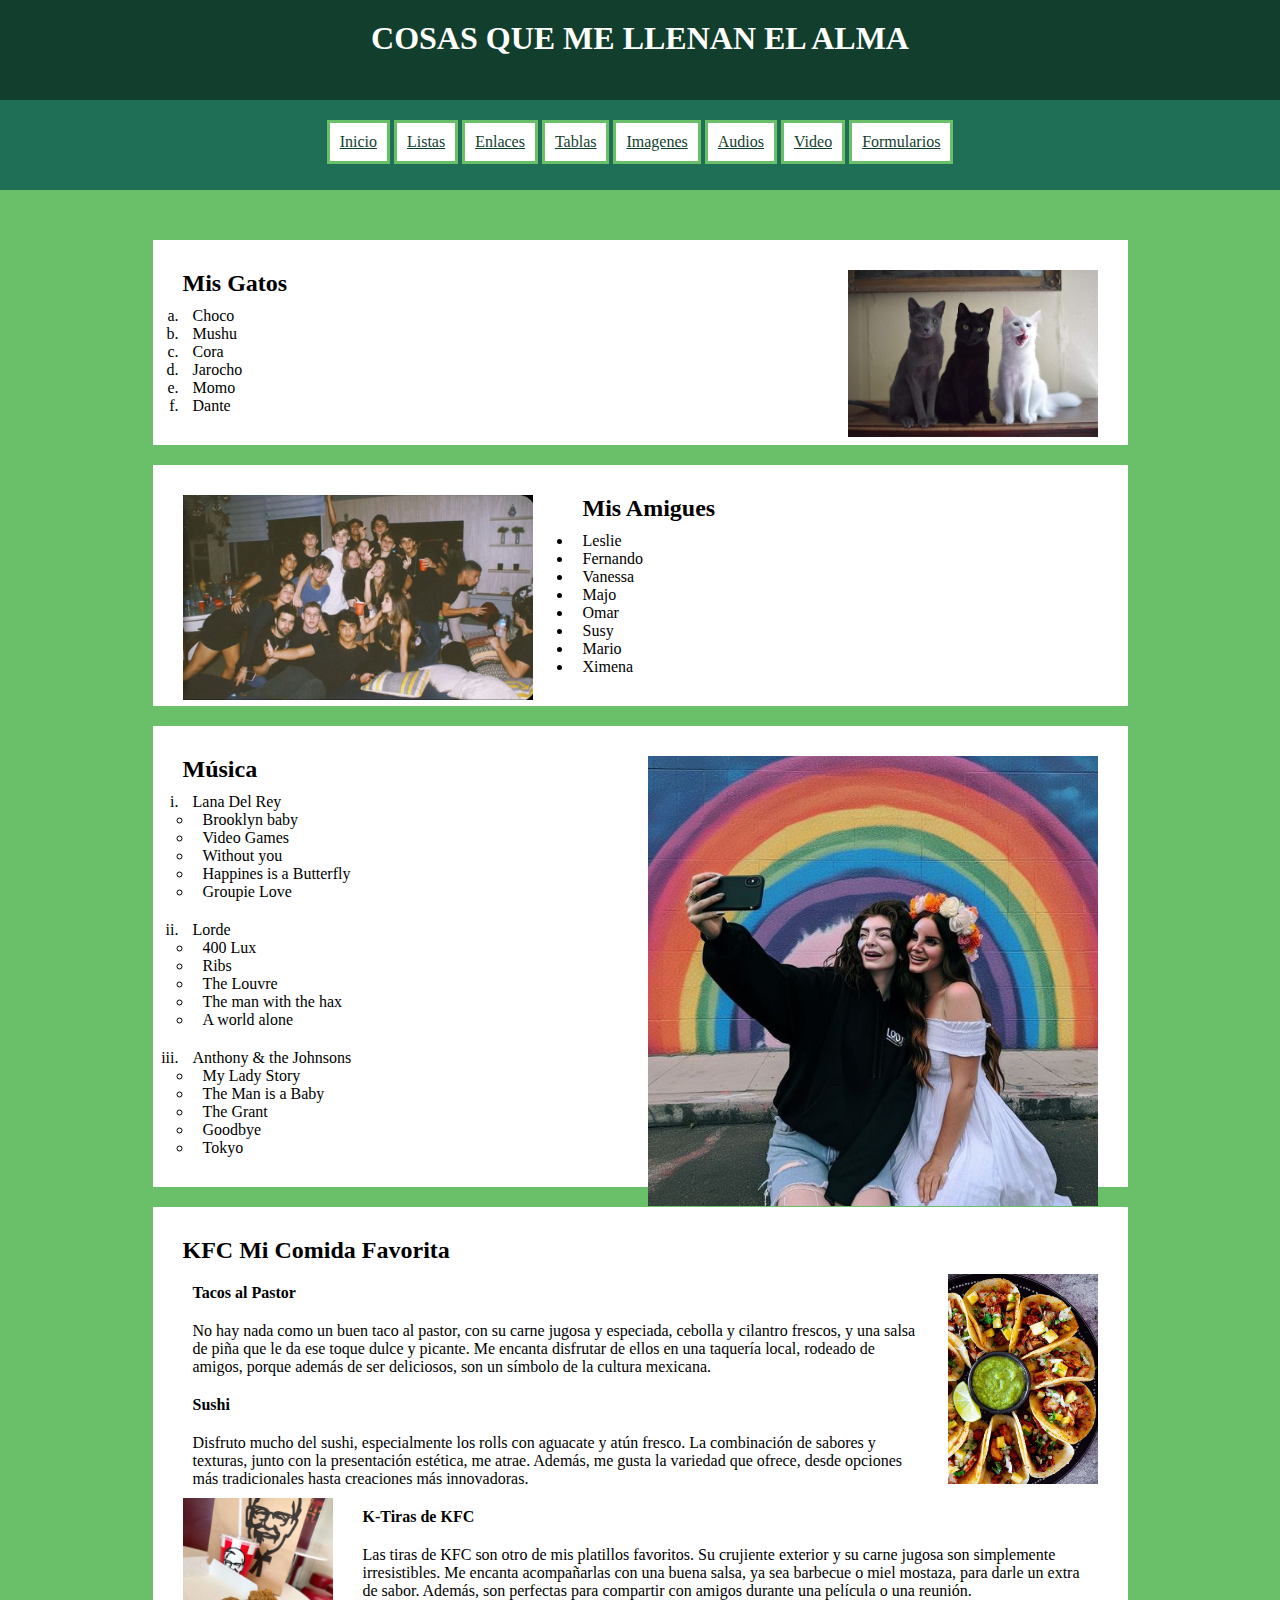
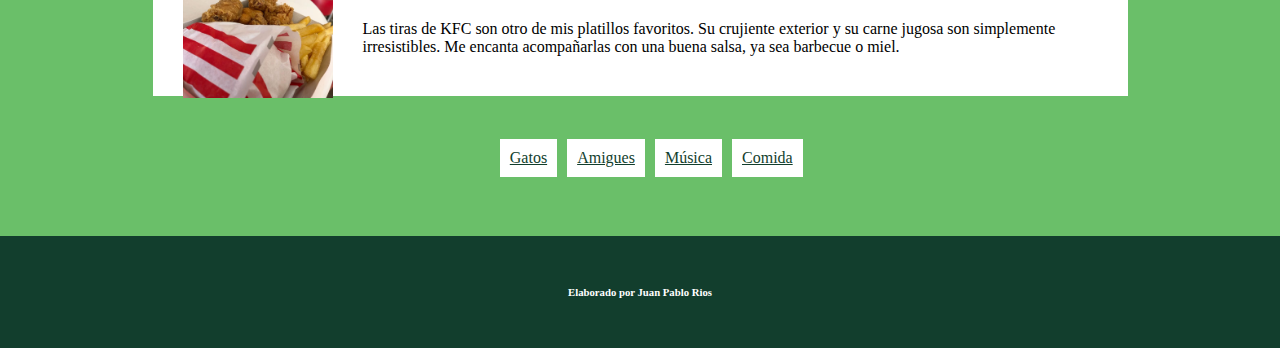
<file: HTML/listas.html>
<html>
    <head>
    <title>Listas</title>
        <style type="text/css">
               *{
               padding: 0px;
               margin: 0px;
               }
            
            
           /* #6ABF69; /* Verde claro */
            /*#123E2D; /* Verde grisáceo */
           /* #1E6F55; blanco*/
            
             header, nav, main, footer { 
                padding: 20px;
                margin-left: auto;
                margin-right: auto;
                font-family: "Sarabun";
            }

            header {
                height: 60px;
                background-color: #123E2D; /* Verde oscuro */
                color: #FFFFFF; /* Verde suave */
            }

            nav {
                background-color: #1E6F55; /* Verde claro */
                height: 30px;
                color: #FFFFFF; /* Verde grisáceo */
                padding-bottom: 40px;
            }

            main {
                background-color: #6ABF69; /* Verde medio */
                height: auto;
                padding: 30px;
            }

            footer {
                height: auto;
                background-color: #123E2D; /* Verde oscuro */
                color: #FFFFFF; /* Verde suave */
                padding: 50px;
            }

            section {
                width: 75%;
                background-color: #FFFFFF; /* Verde claro */
                margin-bottom: 20px;
                margin-top: 20px;
                margin-left: auto;
                margin-right: auto;
                padding: 30px;
            }

            li {
                padding-left: 10px;
            }

            h2 {
                margin-bottom: 10px;
            }

            header, h6 {
                text-align: center;
            }

            dt, dd {
                padding: 10px;
            }

            dt {
                font-weight: bold;
            }

            nav ul {
                list-style-type: none;
                text-align: center;
            }

            nav ul li {
                background-color: #FFFFFF; /* Verde suave */
                color: #123E2D; /* Verde oscuro */
                margin-bottom: 10px;
                padding: 10px;
                text-align: center;
                border-width: 3px;
                border-color: #6ABF69; /* Verde grisáceo */
                border-style: solid;
                display: inline-block;
            }

            section a {
                color: #FFFFFF; /* Verde medio */
                font-weight: bold;
            }

            section a:visited {
                color: #123E2D; /* Verde claro */
                                border-color: aqua;

            }

            section a:hover {
                color: #FFFFFF; /* Verde grisáceo */
            }

            nav ul li a {
                color: #123E2D; /* Verde oscuro */
            }

            nav ul li:hover {
                background-color: #123E2D; /* Verde claro */
                color: #FFFFFF; /* Verde suave */
                width: 90px;
                border-color: aliceblue
            }
            
            
            
            

            nav ul li a:hover {
                color: #FFFFFF; /* Verde medio */
                font-weight: bold;
            }

            main nav {
                width: 600px;
                color: #A7E3A5; /* Verde suave */
                background-color: transparent;
            }
            
            
            #gatos{
                width: 250px;
                float: right;
                margin-left:px; 
            }
                
                #lorde{
                width: 450px;
                float: right;
                    margin-left:px; }
            
            
            
            
                
            #amigues{
                width: 350px;
                float: left;
                margin-right: 50px;
            }
            .groupie {
                margin-bottom: 20px;}
            
             .alone {
                margin-bottom: 20px;}
            
            #ktiras{
                 width: 150px;
                float: left;
                padding-right: 30px;
                padding-bottom: 80px;
            }
            
             #tacos{
                 width: 150px;
                float: right;
                 padding-left: 30px;
                 padding-bottom: 15px;
            }
             
                
        </style> 
    </head>
    <body>
    <header>
        <h1>COSAS QUE ME LLENAN EL ALMA</h1>
    </header>
    <nav>
        <ul>
                <li><a href="../index.html">Inicio</a> </li>
                <li><a href="listas.html">Listas</a></li>
                <li><a href="enlaces.html">Enlaces</a> </li>
                <li><a href="../HTML/tablas.html">Tablas</a></li>
                 <li><a href="imagenes.html">Imagenes</a></li>
                <li><a href="../HTML/audios.html">Audios</a></li>
                <li><a href="../HTML/videos.html">Video</a></li>
                <li><a href="../HTML/formularios.html">Formularios</a></li>
            </ul>
        
    </nav>
        <main>
            <section>
                                <img id="gatos" src="../imagenes/gatos.jpg" alt="gatos">

                <h2 id="ll">Mis Gatos</h2>
                <ol type="a">
                    <li>Choco</li>
                    <li>Mushu</li>
                    <li>Cora</li>
                    <li>Jarocho</li>
                    <li>Momo</li>
                    <li>Dante</li>
                </ol>
            </section>
            <section>
                <img id="amigues"  src="../imagenes/amigues.jpg" alt="amigues">
                <h2 id="ll2">Mis Amigues</h2>
                <ul>
                    <li>Leslie</li>
                    <li>Fernando</li>
                    <li>Vanessa</li>
                    <li>Majo</li>
                    <li>Omar</li>
                    <li>Susy</li>
                    <li>Mario</li>
                    <li>Ximena</li>
                </ul>
            </section>
            <section>
                <img id="lorde" src="../imagenes/lorde.jpg" alt="lorde">
                <h2 id="ll3">Música</h2>
                <ol type="i">
                    <li>Lana Del Rey
                        <ul>
                            <li>Brooklyn baby</li>
                            <li>Video Games</li>
                            <li>Without you</li>
                            <li>Happines is a Butterfly</li>
                            <li class="groupie">Groupie Love</li>
                        </ul>
                    </li>
                    <li>Lorde
                        <ul>
                            <li>400 Lux</li>
                            <li>Ribs</li>
                            <li>The Louvre</li>
                            <li>The man with the hax</li>
                            <li class="alone">A world alone</li>
                        </ul>
                    </li>
                    <li>Anthony & the Johnsons
                        <ul>
                            <li>My Lady Story</li>
                            <li>The Man is a Baby</li>
                            <li>The Grant</li>
                            <li>Goodbye</li>
                            <li >Tokyo</li>
                        </ul>
                    
                        
                </ol>
            </section>

            <section height: 10000spx;>
                <h2 id="ll4">KFC Mi Comida Favorita</h2>
                <dl>
                    <img id="tacos" src="../imagenes/tacos.jpg" alt="tacos">
                    <dt>Tacos al Pastor</dt>
                    <dd>No hay nada como un buen taco al pastor, con su carne jugosa y especiada, cebolla y cilantro frescos, y una salsa de piña que le da ese toque dulce y picante. Me encanta disfrutar de ellos en una taquería local, rodeado de amigos, porque además de ser deliciosos, son un símbolo de la cultura mexicana.</dd>

                    <dt>Sushi</dt>
                    <dd>Disfruto mucho del sushi, especialmente los rolls con aguacate y atún fresco. La combinación de sabores y texturas, junto con la presentación estética, me atrae. Además, me gusta la variedad que ofrece, desde opciones más tradicionales hasta creaciones más innovadoras.</dd>
                    <img id="ktiras" src="../imagenes/ktiras.jpg" alt="ktiras">
                    

                    <dt>K-Tiras de KFC</dt>
                    <dd>Las tiras de KFC son otro de mis platillos favoritos. Su crujiente exterior y su carne jugosa son simplemente irresistibles. Me encanta acompañarlas con una buena salsa, ya sea barbecue o miel mostaza, para darle un extra de sabor. Además, son perfectas para compartir con amigos durante una película o una reunión.</dd>
                    
                    <dd>Las tiras de KFC son otro de mis platillos favoritos. Su crujiente exterior y su carne jugosa son simplemente irresistibles. Me encanta acompañarlas con una buena salsa, ya sea barbecue o miel.</dd>
                    
                   
                </dl>
            </section>
            <nav>
                <ul>
                    <li><a href="#ll">Gatos</a></li>
                    <li><a href="#ll2">Amigues</a></li>
                    <li><a href="#ll3">Música</a></li>
                    <li><a href="#ll4">Comida</a></li>
                </ul>
            </nav>
        </main>
        <footer><h6>Elaborado por Juan Pablo Rios</h6>
            </footer>
        </body>
            </html>
</file>
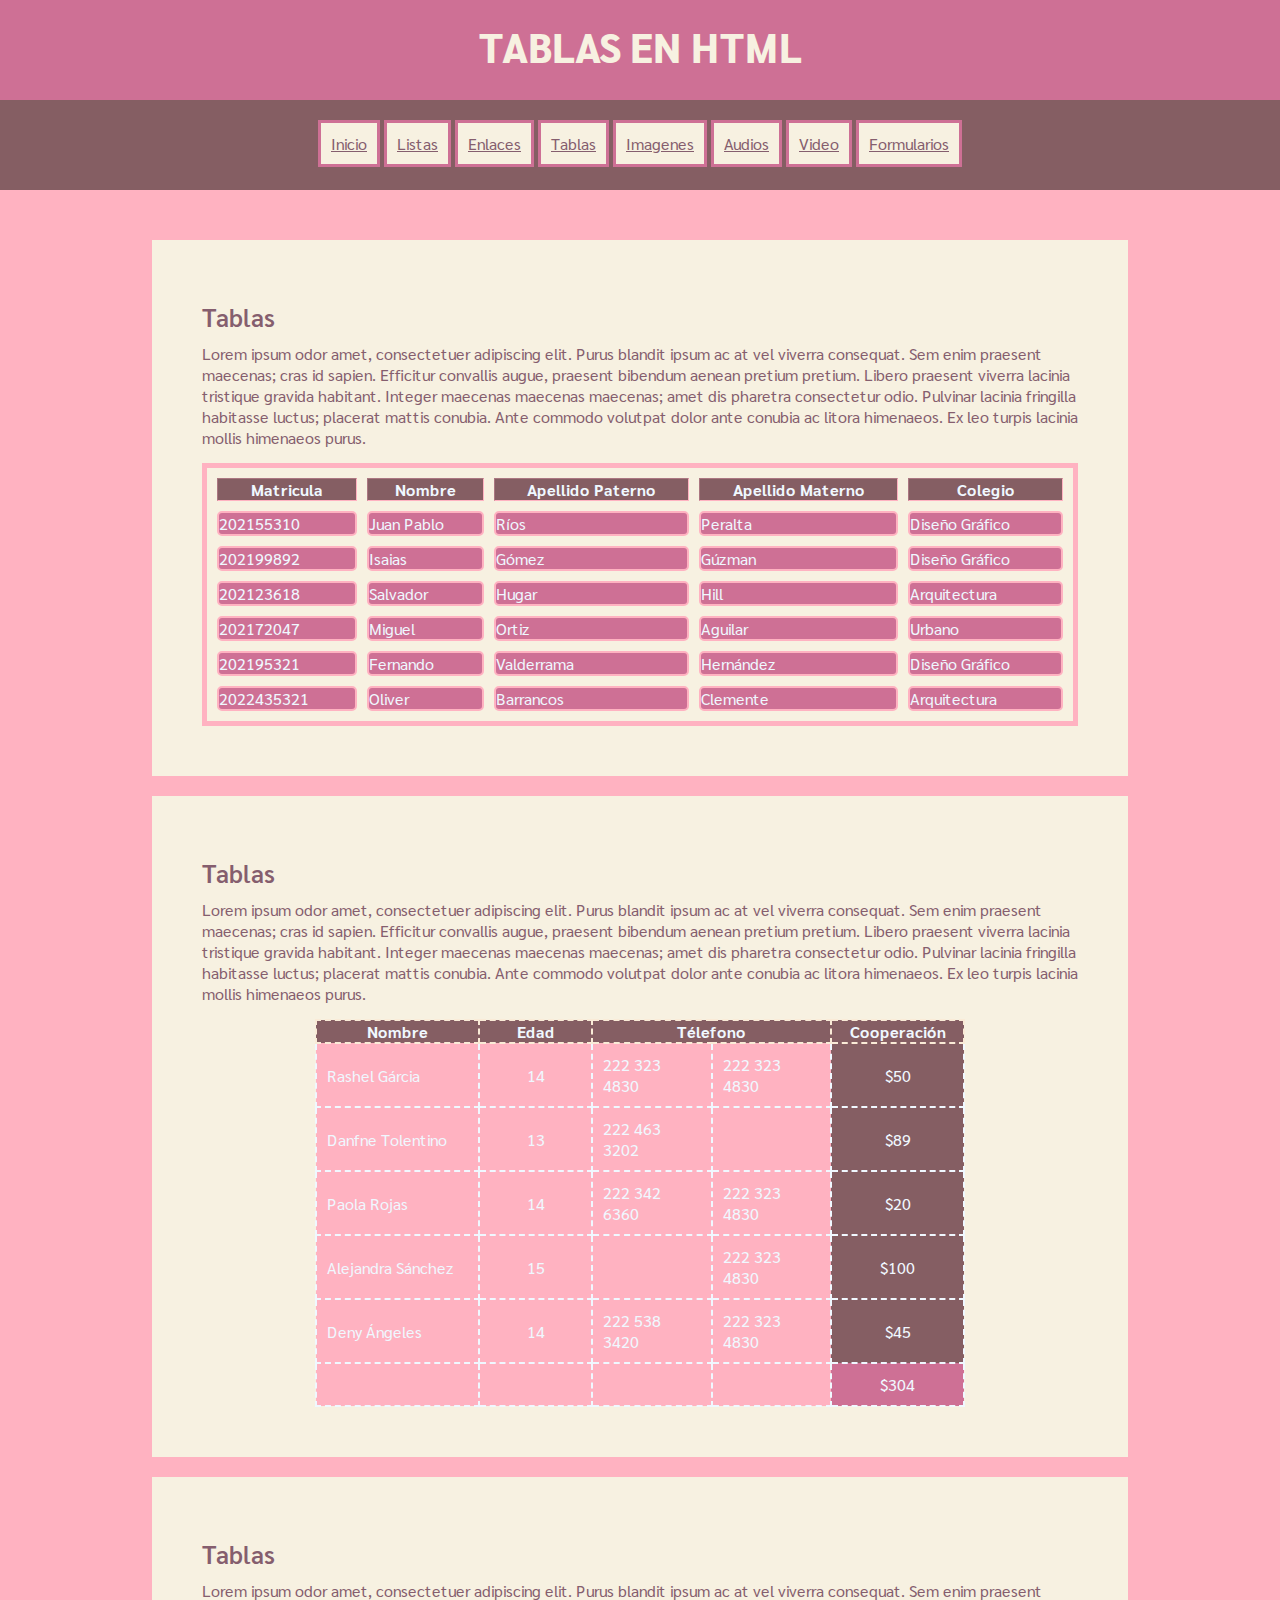
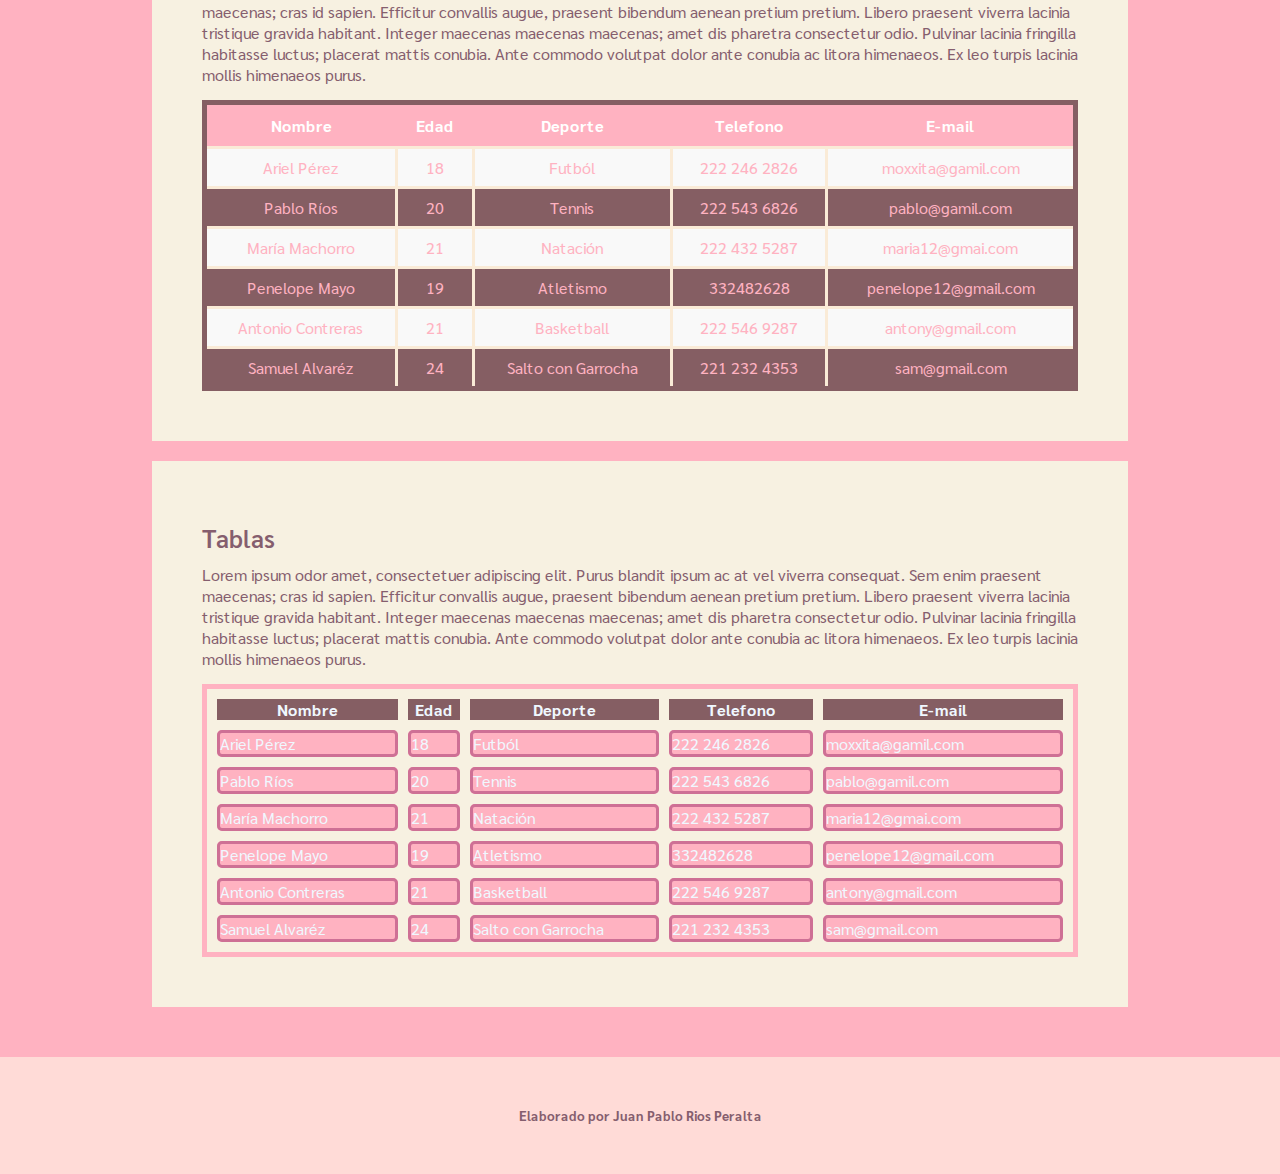
<file: HTML/tablas.html>
<html>
    <head>
        <title> TABLAS EN HTML </title>
        <link rel="stylesheet" href="../css/stylepage.css">
        <style type="text/css">
            
        #tabla_1 {
                text-align: center;
                margin: 0 auto;
                color: aliceblue;
                width: 100%;
                border-style: solid;
                border-color: #FFB2C1;
                border-width: 5px;
                border-spacing: 10px;
                
            }
            
            #tabla_1 th {
                background-color: #855e63;
                color: aliceblue;
            }
            
            #tabla_1 td {
                background-color: #CE7095;
                text-align: left;
                border-radius: 5px;
                border-style: solid;
                border-color: #FFB2C1;
                border-width: 2px;
                margin: 10px;
            }

            
            
            
            /* Estilos para la segunda tabla */
            .tabla_2 {
                width: 650px;
                border-collapse: collapse;
                border color: aliceblue;
                border-style: solid;
                margin: 0 auto;
            }
            
            .tabla_2 td {
                width: 150px;
                border-color: aliceblue;
                border-width: 2px;
                background-color: #FFB2C1;
                color: aliceblue;
                padding: 10px;
                border-style: dashed;            
            }
            
            .tabla_2 th {
                border-style: dashed;
                border-color: antiquewhite;
                border-width: 2px;
                background-color: #855e63;
                color: aliceblue;
            }

            
            
            /* Estilos para la tercera tabla */
            #tabla_3 {
                width: 100%;
                border-collapse: collapse;
                color: #FFB2C1;
                background-color: #f9f9f9;
                border: 2px solid #855e63;
                border-width: 5px;
            }

            #tabla_3 th {
                background-color: #FFB2C1;
                color: white;
                padding: 10px;
            }

            #tabla_3 td {
                padding: 8px;
                border: 3px solid antiquewhite;
                text-align: center;
            }

            #tabla_3 tbody tr:nth-child(even) {
                background-color: #855e63;
                text-align: left;
            }


            
            
            
            
            /* Estilos para la cuarta tabla */
            .tabla_4 {
                width: 80%;
            }

            .tabla_4 tr:hover {
                background-color: #855e63;
                color #FFB2C1;
            }
           
            .tabla_4 {
                text-align: center;
                margin: 0 auto;
                color: aliceblue;
                width: 100%;
                border-style: solid;
                border-color: #FFB2C1;
                border-width: 5px;
                border-spacing: 10px; 
            }
            
            .tabla_4 th {
                background-color: #855e63;
                color: aliceblue;
            }
            
            .tabla_4 tr{
                background-color: #FFB2C1;
            }
            
            .tabla_4 td {
                text-align: left;
                border-radius: 5px;
                border-style: solid;
                border-color: #CE7095;
                border-width: 3px;
                margin: 10px;
              
            
            
            
        </style>
    </head>
    <body>
        <header>
        <h1> TABLAS EN HTML</h1>
        </header>
        <nav>
         <ul>
            <li><a href="../index.html">Inicio</a></li>
            <li><a href="listas.html">Listas</a></li>
            <li><a href="enlaces.html">Enlaces</a></li>
            <li><a href="tablas.html">Tablas</a></li>
            <li><a href="imagenes.html">Imagenes</a></li>
            <li><a href="audios.html">Audios</a></li>
            <li><a href="../HTML/videos.html">Video</a></li>
            <li><a href="../HTML/formularios.html">Formularios</a></li>

        </ul>
        </nav>
    <main>
        <section style="overflow-x: auto">
            <h2> Tablas </h2>
            <p>Lorem ipsum odor amet, consectetuer adipiscing elit. Purus blandit ipsum ac at vel viverra consequat. Sem enim praesent maecenas; cras id sapien. Efficitur convallis augue, praesent bibendum aenean pretium pretium. Libero praesent viverra lacinia tristique gravida habitant. Integer maecenas maecenas maecenas; amet dis pharetra consectetur odio. Pulvinar lacinia fringilla habitasse luctus; placerat mattis conubia. Ante commodo volutpat dolor ante conubia ac litora himenaeos. Ex leo turpis lacinia mollis himenaeos purus.</p>
            <table border="1" id="tabla_1">
                <thead>
                    <tr>
                        <th>Matricula</th>
                        <th>Nombre</th>
                        <th>Apellido Paterno</th>
                        <th>Apellido Materno</th>
                        <th>Colegio</th>
                    </tr>
                </thead>
                <tbody>
                    <tr>
                        <td>202155310</td>
                        <td>Juan Pablo</td>
                        <td>Ríos</td>
                        <td>Peralta</td>
                        <td>Diseño Gráfico</td>
                    </tr>
                    
                    <tr>
                        <td>202199892</td>
                        <td>Isaias</td>
                        <td>Gómez</td>
                        <td>Gúzman</td>
                        <td>Diseño Gráfico</td>
                    </tr>
                    
                    <tr>
                        <td>202123618</td>
                        <td>Salvador</td>
                        <td>Hugar</td>
                        <td>Hill</td>
                        <td>Arquitectura</td>
                    </tr>
                    
                    <tr>
                        <td>202172047</td>
                        <td>Miguel </td>
                        <td>Ortiz</td>
                        <td>Aguilar</td>
                        <td>Urbano</td>
                    </tr>
                    
                     <tr>
                        <td>202195321</td>
                        <td>Fernando</td>
                        <td>Valderrama</td>
                        <td>Hernández</td>
                        <td>Diseño Gráfico</td>
                    </tr>
                    
                     <tr>
                        <td>2022435321</td>
                        <td>Oliver</td>
                        <td>Barrancos</td>
                        <td>Clemente</td>
                        <td> Arquitectura</td>
                    </tr>
                    
                </tbody>
                <tfoot></tfoot>
            </table>
        </section>
        <section style="overflow-x: auto">
            <h2> Tablas </h2>
            <p>Lorem ipsum odor amet, consectetuer adipiscing elit. Purus blandit ipsum ac at vel viverra consequat. Sem enim praesent maecenas; cras id sapien. Efficitur convallis augue, praesent bibendum aenean pretium pretium. Libero praesent viverra lacinia tristique gravida habitant. Integer maecenas maecenas maecenas; amet dis pharetra consectetur odio. Pulvinar lacinia fringilla habitasse luctus; placerat mattis conubia. Ante commodo volutpat dolor ante conubia ac litora himenaeos. Ex leo turpis lacinia mollis himenaeos purus.</p>
            <table class="tabla_2" border="1">
                <thead>
                    <tr>
                        <th style="width: 200px">Nombre</th>
                        <th>Edad</th>
                        <th colspan="2">Télefono</th>
                        <th>Cooperación</th>
                    </tr>
                </thead>
                
                <tbody>
                    <tr>
                        <td>Rashel Gárcia</td>
                        <td style="text-align: center; padding: 0px">14</td>
                        <td>222 323 4830</td>
                        <td>222 323 4830</td>
                        <td style="background-color: #855e63; text-align: center;">$50</td>
                    </tr>
                    
                    <tr>
                        <td>Danfne Tolentino</td>
                        <td style="text-align: center; padding: 0px">13</td>
                        <td>222 463 3202</td>
                        <td></td>
                        <td style="background-color: #855e63; text-align: center;">$89</td>
                    </tr>
                    
                    <tr>
                        <td>Paola Rojas</td>
                        <td style="text-align: center; padding: 0px">14</td>
                        <td>222 342 6360</td>
                        <td>222 323 4830</td>
                        <td style="background-color: #855e63; text-align: center;">$20</td>
                    </tr>
                    
                    <tr>
                        <td>Alejandra Sánchez</td>
                        <td style="text-align: center; padding: 0px">15</td>
                        <td></td>
                        <td>222 323 4830</td>
                        <td style="background-color: #855e63; text-align: center;">$100</td>
                    </tr>
                    
                    <tr>
                        <td>Deny Ángeles</td>
                        <td style="text-align: center; padding: 0px">14</td>
                        <td>222 538 3420</td>
                        <td>222 323 4830</td>
                        <td style="background-color: #855e63; text-align: center;">$45</td>
                    </tr>
                    
                </tbody>
                <tfoot>
                    <tr>
                        <td></td>
                        <td></td>
                        <td></td>
                        <td></td>
                        <td class="celda_centrada" style="background-color: #CE7095; color: aliceblue; text-align: center">$304</td>
                    </tr>
                </tfoot>
            
            
            
            
            
            
            
            </table>
        </section>
        <section style="overflow-x: auto">
            <h2> Tablas </h2>
            <p>Lorem ipsum odor amet, consectetuer adipiscing elit. Purus blandit ipsum ac at vel viverra consequat. Sem enim praesent maecenas; cras id sapien. Efficitur convallis augue, praesent bibendum aenean pretium pretium. Libero praesent viverra lacinia tristique gravida habitant. Integer maecenas maecenas maecenas; amet dis pharetra consectetur odio. Pulvinar lacinia fringilla habitasse luctus; placerat mattis conubia. Ante commodo volutpat dolor ante conubia ac litora himenaeos. Ex leo turpis lacinia mollis himenaeos purus.</p>
            
            
            <table id="tabla_3">
                <thead>
                    <tr>
                        <th>Nombre</th>
                        <th>Edad</th>
                        <th>Deporte</th>
                        <th>Telefono</th>
                        <th>E-mail</th>
                    </tr>
                </thead>
                
                <tbody>
                    <tr>
                        <td>Ariel Pérez</td>
                        <td>18</td>
                        <td>Futból</td>
                        <td>222 246 2826</td>
                        <td>moxxita@gamil.com</td>
                    </tr>
                    
                    <tr>
                        <td>Pablo Ríos</td>
                        <td>20</td>
                        <td>Tennis</td>
                        <td>222 543 6826</td>
                        <td>pablo@gamil.com</td>
                    </tr>
                    
                    <tr>
                        <td>María Machorro</td>
                        <td>21</td>
                        <td>Natación</td>
                        <td>222 432 5287</td>
                        <td>maria12@gmai.com</td>
                    </tr>
                    
                    <tr>
                        <td>Penelope Mayo</td>
                        <td>19</td>
                        <td>Atletismo</td>
                        <td>332482628</td>
                        <td>penelope12@gmail.com</td>
                    </tr>
                    
                    <tr>
                        <td>Antonio Contreras</td>
                        <td>21</td>
                        <td>Basketball</td>
                        <td>222 546 9287</td>
                        <td>antony@gmail.com</td>
                    </tr>
                    
                    <tr>
                        <td>Samuel Alvaréz</td>
                        <td>24</td>
                        <td>Salto con Garrocha</td>
                        <td>221 232 4353</td>
                        <td>sam@gmail.com</td>
                    </tr>
                </tbody>
            </table>
            
            
        </section>
        
        
        <section style="overflow-x: auto">
            <h2> Tablas </h2>
            <p>Lorem ipsum odor amet, consectetuer adipiscing elit. Purus blandit ipsum ac at vel viverra consequat. Sem enim praesent maecenas; cras id sapien. Efficitur convallis augue, praesent bibendum aenean pretium pretium. Libero praesent viverra lacinia tristique gravida habitant. Integer maecenas maecenas maecenas; amet dis pharetra consectetur odio. Pulvinar lacinia fringilla habitasse luctus; placerat mattis conubia. Ante commodo volutpat dolor ante conubia ac litora himenaeos. Ex leo turpis lacinia mollis himenaeos purus.</p>
            
            
            <table class="tabla_4">
                <thead>
                    <tr>
                        <th>Nombre</th>
                        <th>Edad</th>
                        <th>Deporte</th>
                        <th>Telefono</th>
                        <th>E-mail</th>
                    </tr>
                </thead>
                
                <tbody>
                    <tr>
                        <td>Ariel Pérez</td>
                        <td>18</td>
                        <td>Futból</td>
                        <td>222 246 2826</td>
                        <td>moxxita@gamil.com</td>
                    </tr>
                    
                    <tr>
                        <td>Pablo Ríos</td>
                        <td>20</td>
                        <td>Tennis</td>
                        <td>222 543 6826</td>
                        <td>pablo@gamil.com</td>
                    </tr>
                    
                    <tr>
                        <td>María Machorro</td>
                        <td>21</td>
                        <td>Natación</td>
                        <td>222 432 5287</td>
                        <td>maria12@gmai.com</td>
                    </tr>
                    
                    <tr>
                        <td>Penelope Mayo</td>
                        <td>19</td>
                        <td>Atletismo</td>
                        <td>332482628</td>
                        <td>penelope12@gmail.com</td>
                    </tr>
                    
                    <tr>
                        <td>Antonio Contreras</td>
                        <td>21</td>
                        <td>Basketball</td>
                        <td>222 546 9287</td>
                        <td>antony@gmail.com</td>
                    </tr>
                    
                    <tr>
                        <td>Samuel Alvaréz</td>
                        <td>24</td>
                        <td>Salto con Garrocha</td>
                        <td>221 232 4353</td>
                        <td>sam@gmail.com</td>
                    </tr>
                </tbody>
            </table>
            
            
        </section>
    </main>
    <footer>
    <h5>Elaborado por Juan Pablo Rios Peralta</h5>
    </footer>
    </body>
</html>
</file>
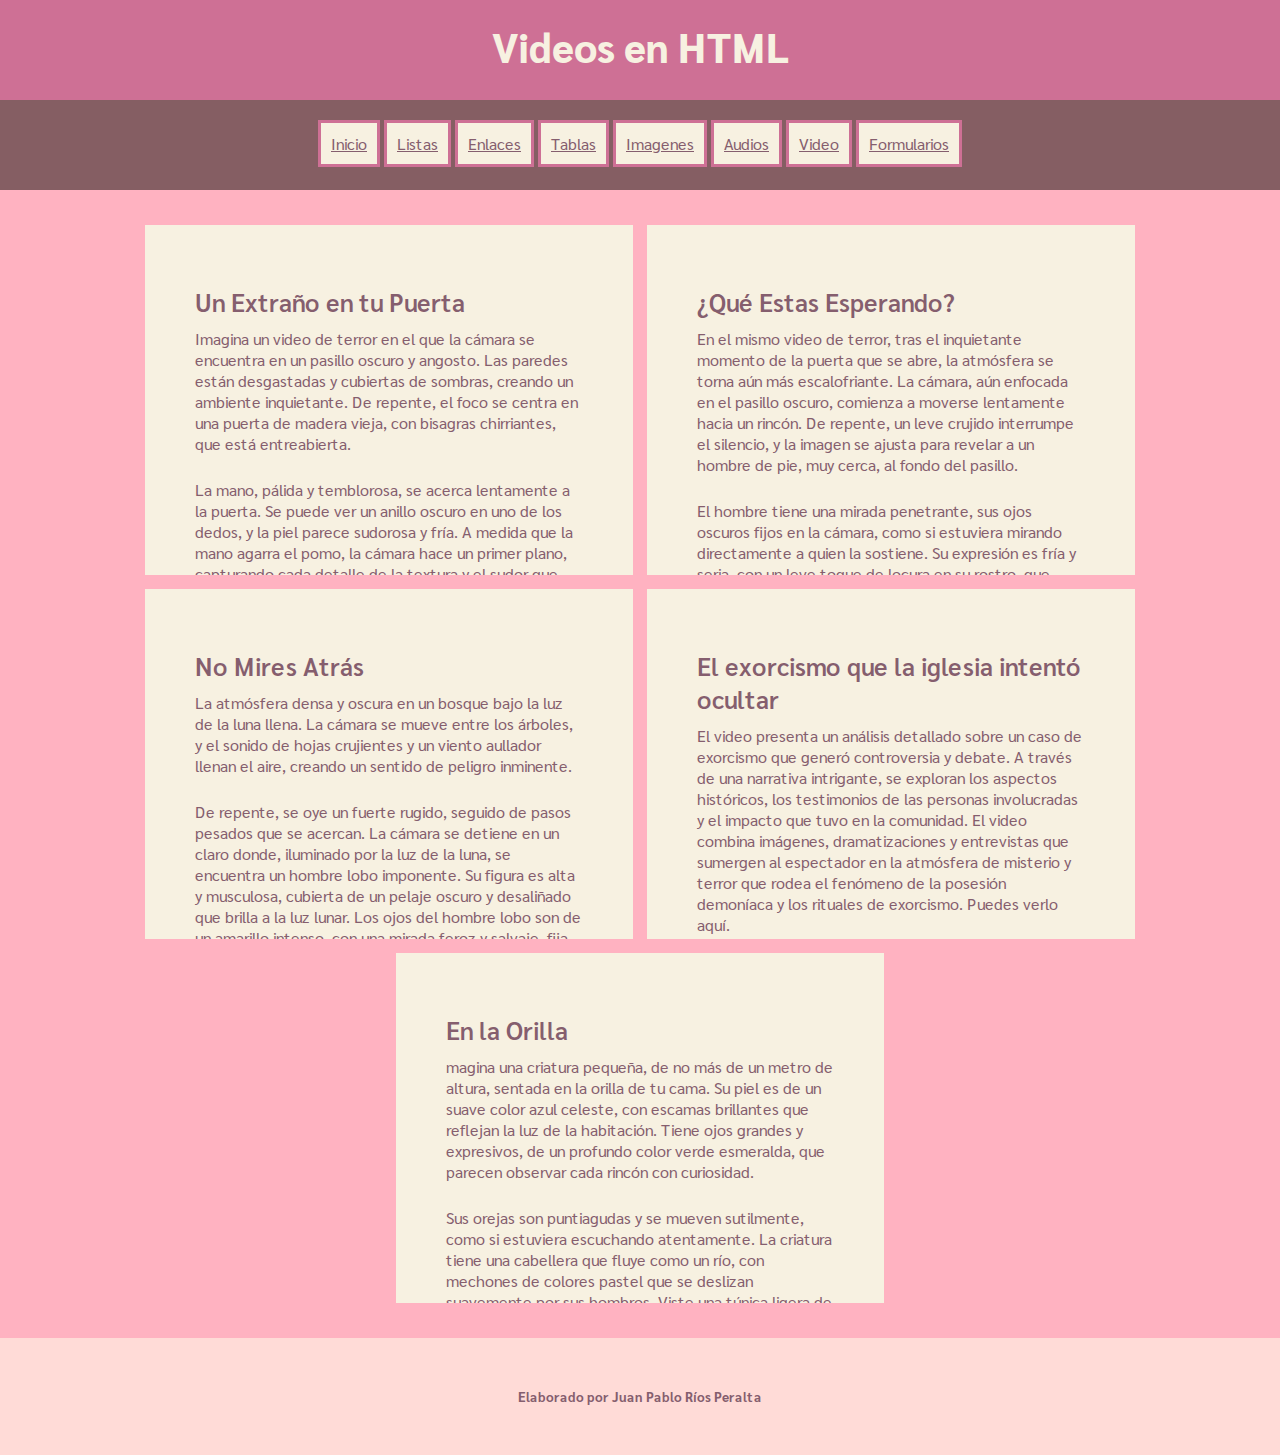
<file: HTML/videos.html>
<html>
    <head>
        <title>Video en HTML</title>  
        <link rel="stylesheet" href="../css/stylepage.css" type="text/css">
        <style type="text/css">
            *{
                padding: 0;
                margin: 0;
            }
            video {
                width: 80%;
                height: auto;
                display: block;
                margin: auto;
            }
            main {
                text-align: center;
            }
            
            section{
                display: inline-block;
                width: 40%;
                height: 350px;
                margin: 5px;
                overflow: auto;
            }
             header,nav,main, footer{
                width: 100%;
    
        </style>
    </head>
    <body>
        <header><h1>Videos en HTML</h1>
        
        </header>
    
        <nav>
            <ul>
            <li><a href="../index.html">Inicio</a></li>
            <li><a href="listas.html">Listas</a></li>
            <li><a href="enlaces.html">Enlaces</a></li>
            <li><a href="tablas.html">Tablas</a></li>
            <li><a href="imagenes.html">Imagenes</a></li>
            <li><a href="audios.html">Audios</a></li>
            <li><a href="../HTML/videos.html">Video</a></li>
            <li><a href="../HTML/formularios.html">Formularios</a></li>

            </ul>
        
        </nav>
    
        <main>
            <section>
                <h2> Un Extraño en tu Puerta</h2>
                <p>Imagina un video de terror en el que la cámara se encuentra en un pasillo oscuro y angosto. Las paredes están desgastadas y cubiertas de sombras, creando un ambiente inquietante. De repente, el foco se centra en una puerta de madera vieja, con bisagras chirriantes, que está entreabierta.</p>

<p>La mano, pálida y temblorosa, se acerca lentamente a la puerta. Se puede ver un anillo oscuro en uno de los dedos, y la piel parece sudorosa y fría. A medida que la mano agarra el pomo, la cámara hace un primer plano, capturando cada detalle de la textura y el sudor que brilla en la piel.</p>

<p>Con un giro lento, el pomo se mueve, produciendo un sonido escalofriante. En el fondo, se escucha un leve susurro que provoca escalofríos. La mano empuja la puerta, y con un crujido intenso, esta se abre lentamente, revelando una oscuridad impenetrable detrás de ella.</p>
                <video loop muted autoplay>
                <source src="../medios/video/video1.mp4" type="video/mp4">
                        El navegador no soporta el formato de video 
                </video>
            </section>
            
            <section>
                <h2> ¿Qué Estas Esperando?</h2>
                <p>En el mismo video de terror, tras el inquietante momento de la puerta que se abre, la atmósfera se torna aún más escalofriante. La cámara, aún enfocada en el pasillo oscuro, comienza a moverse lentamente hacia un rincón. De repente, un leve crujido interrumpe el silencio, y la imagen se ajusta para revelar a un hombre de pie, muy cerca, al fondo del pasillo.</p>

<p>El hombre tiene una mirada penetrante, sus ojos oscuros fijos en la cámara, como si estuviera mirando directamente a quien la sostiene. Su expresión es fría y seria, con un leve toque de locura en su rostro, que apenas se ilumina por la tenue luz que emana del pasillo. Sus rasgos son marcados, con pómulos altos y una barba desaliñada que añade un aire de descomposición.</p>

<p>A medida que la cámara se acerca a él, el ambiente se vuelve más opresivo. Se puede ver cómo su pecho se eleva y desciende lentamente, como si estuviera respirando de manera controlada. En ese instante, la mano que anteriormente había abierto la puerta parece estar paralizada, incapaz de moverse.</p>

<p>El hombre, en silencio, da un paso hacia adelante, y el sonido de sus pies descalzos sobre el suelo de madera resuena en la oscuridad. La cámara captura cada detalle de su movimiento; sus ojos nunca se apartan del lente, transmitiendo una sensación de amenaza inminente. Justo cuando parece que va a hablar o a hacer algo, la imagen se corta repentinamente, dejando a la audiencia en un estado de tensión, con la mente llena de preguntas sobre sus intenciones. La pantalla se queda en negro, y un susurro inquietante se escucha en el fondo: “¿Qué estás esperando?”.</p>
                <video controls autoplay>
                    <source src="../medios/video/video2.mp4" type="video/mp4">
                    El navegador no soporta el formato de video
                </video>
            </section>
            
            <section>
                <h2> No Mires Atrás</h2>
                <p>La atmósfera densa y oscura en un bosque bajo la luz de la luna llena. La cámara se mueve entre los árboles, y el sonido de hojas crujientes y un viento aullador llenan el aire, creando un sentido de peligro inminente.</p>

<p>De repente, se oye un fuerte rugido, seguido de pasos pesados que se acercan. La cámara se detiene en un claro donde, iluminado por la luz de la luna, se encuentra un hombre lobo imponente. Su figura es alta y musculosa, cubierta de un pelaje oscuro y desaliñado que brilla a la luz lunar. Los ojos del hombre lobo son de un amarillo intenso, con una mirada feroz y salvaje, fija en la cámara con una mezcla de ferocidad y hambre.</p>

<p>A medida que el hombre lobo se mueve, la cámara hace un primer plano de sus afiladas garras y su mandíbula llena de colmillos, que gotean de saliva. La atmósfera es tensa; el sonido de su respiración pesada y profunda resuena en el silencio del bosque. De pronto, levanta la cabeza y aúlla a la luna, un sonido aterrador que reverbera entre los árboles, como si convocara a otros de su especie.</p>

<p>La cámara comienza a retroceder lentamente, mostrando al hombre lobo que avanza con gracia, a pesar de su tamaño, acercándose al espectador. Cada paso es más seguro y amenazador. Justo cuando parece que va a saltar hacia la cámara, la imagen se corta a negro, dejando solo el eco de su aullido y el latido acelerado del corazón de quien mira. El video termina con un inquietante susurro en la oscuridad: “No mires atrás”.</p>
                <video controls poster="../imagenes/tt.jpg">
                <source src="../medios/video/video3.mp4" type="video/mp4">
                El navegador no soporta el formato de video
                </video>
            </section>
            
             <section>
                <h2>El exorcismo que la iglesia intentó ocultar</h2>
                <p>El video presenta un análisis detallado sobre un caso de exorcismo que generó controversia y debate. A través de una narrativa intrigante, se exploran los aspectos históricos, los testimonios de las personas involucradas y el impacto que tuvo en la comunidad. El video combina imágenes, dramatizaciones y entrevistas que sumergen al espectador en la atmósfera de misterio y terror que rodea el fenómeno de la posesión demoníaca y los rituales de exorcismo. Puedes verlo aquí.</p>
               
                 <iframe width="400" height="250" src="https://www.youtube.com/embed/F2WtjkR-i6Y?si=ZeTw5It7iJDYKLPI" title="YouTube video player" frameborder="0" allow="accelerometer; autoplay; clipboard-write; encrypted-media; gyroscope; picture-in-picture; web-share" referrerpolicy="strict-origin-when-cross-origin" allowfullscreen></iframe>

                 
            </section>
            
            <section>
            <h2> En la Orilla</h2>
                <p>magina una criatura pequeña, de no más de un metro de altura, sentada en la orilla de tu cama. Su piel es de un suave color azul celeste, con escamas brillantes que reflejan la luz de la habitación. Tiene ojos grandes y expresivos, de un profundo color verde esmeralda, que parecen observar cada rincón con curiosidad.</p>

 <p>Sus orejas son puntiagudas y se mueven sutilmente, como si estuviera escuchando atentamente. La criatura tiene una cabellera que fluye como un río, con mechones de colores pastel que se deslizan suavemente por sus hombros. Viste una túnica ligera de tejido etéreo que parece fluir con el aire, y sus dedos son alargados y delicados, adornados con pequeñas joyas brillantes.</p>

 <p>A su lado, hay una pequeña mochila hecha de hojas entrelazadas y flores silvestres. La criatura sonríe de manera traviesa, mostrando unos diminutos colmillos, y parece estar a punto de contarte una historia mágica sobre un mundo oculto más allá de la realidad. El ambiente se llena de una suave luz que parece emanar de ella, creando una atmósfera de misterio y encanto.</p>
              <iframe src="https://assets.pinterest.com/ext/embed.html?id=637540891010850399" height="714" width="345" frameborder="0" scrolling="no" ></iframe>

                
            </section>
        </main>
    
        <footer>
            <h5>Elaborado por Juan Pablo Ríos Peralta</h5>
        </footer>
    </body>
    
</html>
</file>
<file: css/stylepage.css>
@import url('https://fonts.googleapis.com/css2?family=Sarabun:ital,wght@0,100;0,200;0,300;0,400;0,500;0,600;0,700;0,800;1,100;1,200;1,300;1,400;1,500;1,600;1,700;1,800&display=swap');

*{ padding: 0px;
    margin: 0px;
    box-sizing: border-box;
}

header, nav, main,footer{
    width: 100%;
    padding: 20px;
    margin-left: auto;
    margin-right: auto;
    font-family: "Sarabun"
}
header{
    height: 100px;
    background-color: #CE7095;
    color: #F7F1E1; 
}
nav{
    height: 90px;
    background-color: #855e63;
    color: #F7F1E1;
    padding-bottom: 40px;
}
main{
    height: auto;
    padding: 30px;
    background-color: #FFB2C1;
    
}
footer{
    width: 100%;
    height: auto;
    background-color: #FFDBD7;
    color: #855E6E;
    padding: 50px;
}

section{
    width: 80%;
    background-color: #F7F1E1;
    margin-bottom: 20px;
    margin-top: 20px;
    margin-left: auto;
    margin-right: auto;
    padding: 50px;
    height: auto;    
}




h1{
    font-family: "Sarabun", sans-serif;font-weight: 900;
    font-size: 40px;
}

h2{
    font-family: "Sarabun";
    font-size: 25px;
    font-weight: 600;
    
    
}


nav ul{
    text-align: center;
}
nav ul li{
    list-style-type: none;
    width: %;
    background-color: #F7F1E1;
    color: #CE7095;
    padding: 10px;
    text-align: center;
    border-width: 3px;
    border-color: "D8E472";
    border-style: solid;
    display: inline-block;
}
p,h2{
    color: #855e6e;
    text-align: left;
	padding-top: 10px;
}

img{
    width: 650px;
    height: auto;
    display: block;
    margin-left: auto;
    margin-right: auto;
    margin-top: 20px;
}

#Imagen2{
    width: 250px;
    float: right;
    margin-left: 20px;   
}

#Imagen3{
    width: 250px;
    float: left;
    margin-right: 20px;
    padding-bottom: 40px;
}

h5,h1{
    text-align: center;
}

nav ul li:hover{
    background-color: #855e6e;
    color: #FFB2C1;
    width: px;
    font-weight: bolder;
}

main nav{
    width: 600px;
}

main nav ul li{
    height: auto;
}

nav ul li a{
    color:#855e6e;
}
nav ul li a:hover{
    color:#CE7095;
}

#icono{
    width: 32px;
    height: auto;
}

p{
    margin-bottom: 15px;
}

#bg{
    background-image: url(../imagenes/bg.jpeg);
    background-repeat: no-repeat;
        background-size: 150%;
}
#filtrosdeimagen{
    text-align: center;
}
#filtrosdeimagen img{
    display: inline-block;
    width: 25%;
    height: auto;
    padding: 10px;
}


#img1{
    filter: brightness(200%);
}

#img2{
    filter: contrast(50%);
}

#img3{
    filter: grayscale(100%);
}

#img4{
    filter: invert(100%);
}

#img5{
    filter: opacity(0.5);
}

#img6{
    filter: sepia(100%)
}

#img7{
    filter: saturate(150%);
}

#img8{
    filter: blur(5px);
}

#img9{
    filter: drop-shadow(5px 5px 10px green);
}

#img10{
    filter: invert(100%) blur(5px)
}

#img11{
    filter: hue-rotate(100deg)
}

iframe{
    display: block;
    margin: 0 auto;
}
</file>
